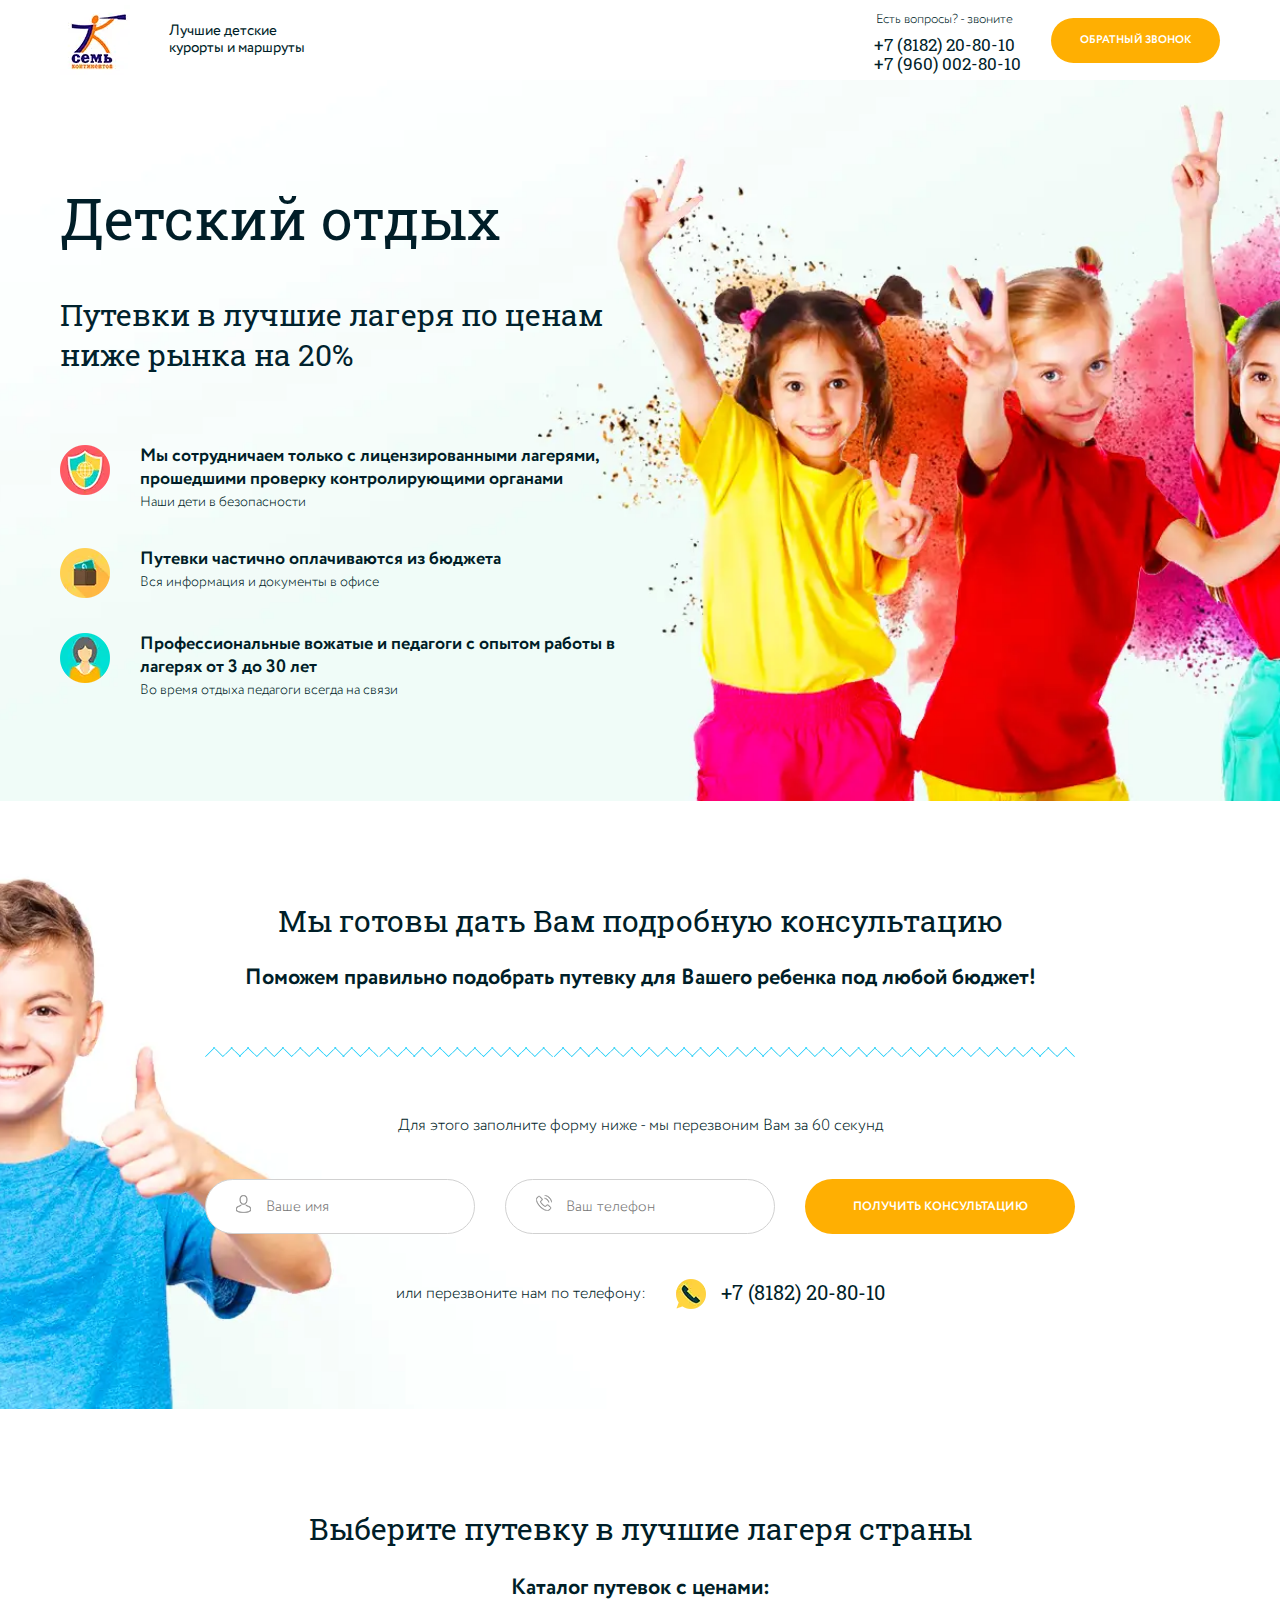
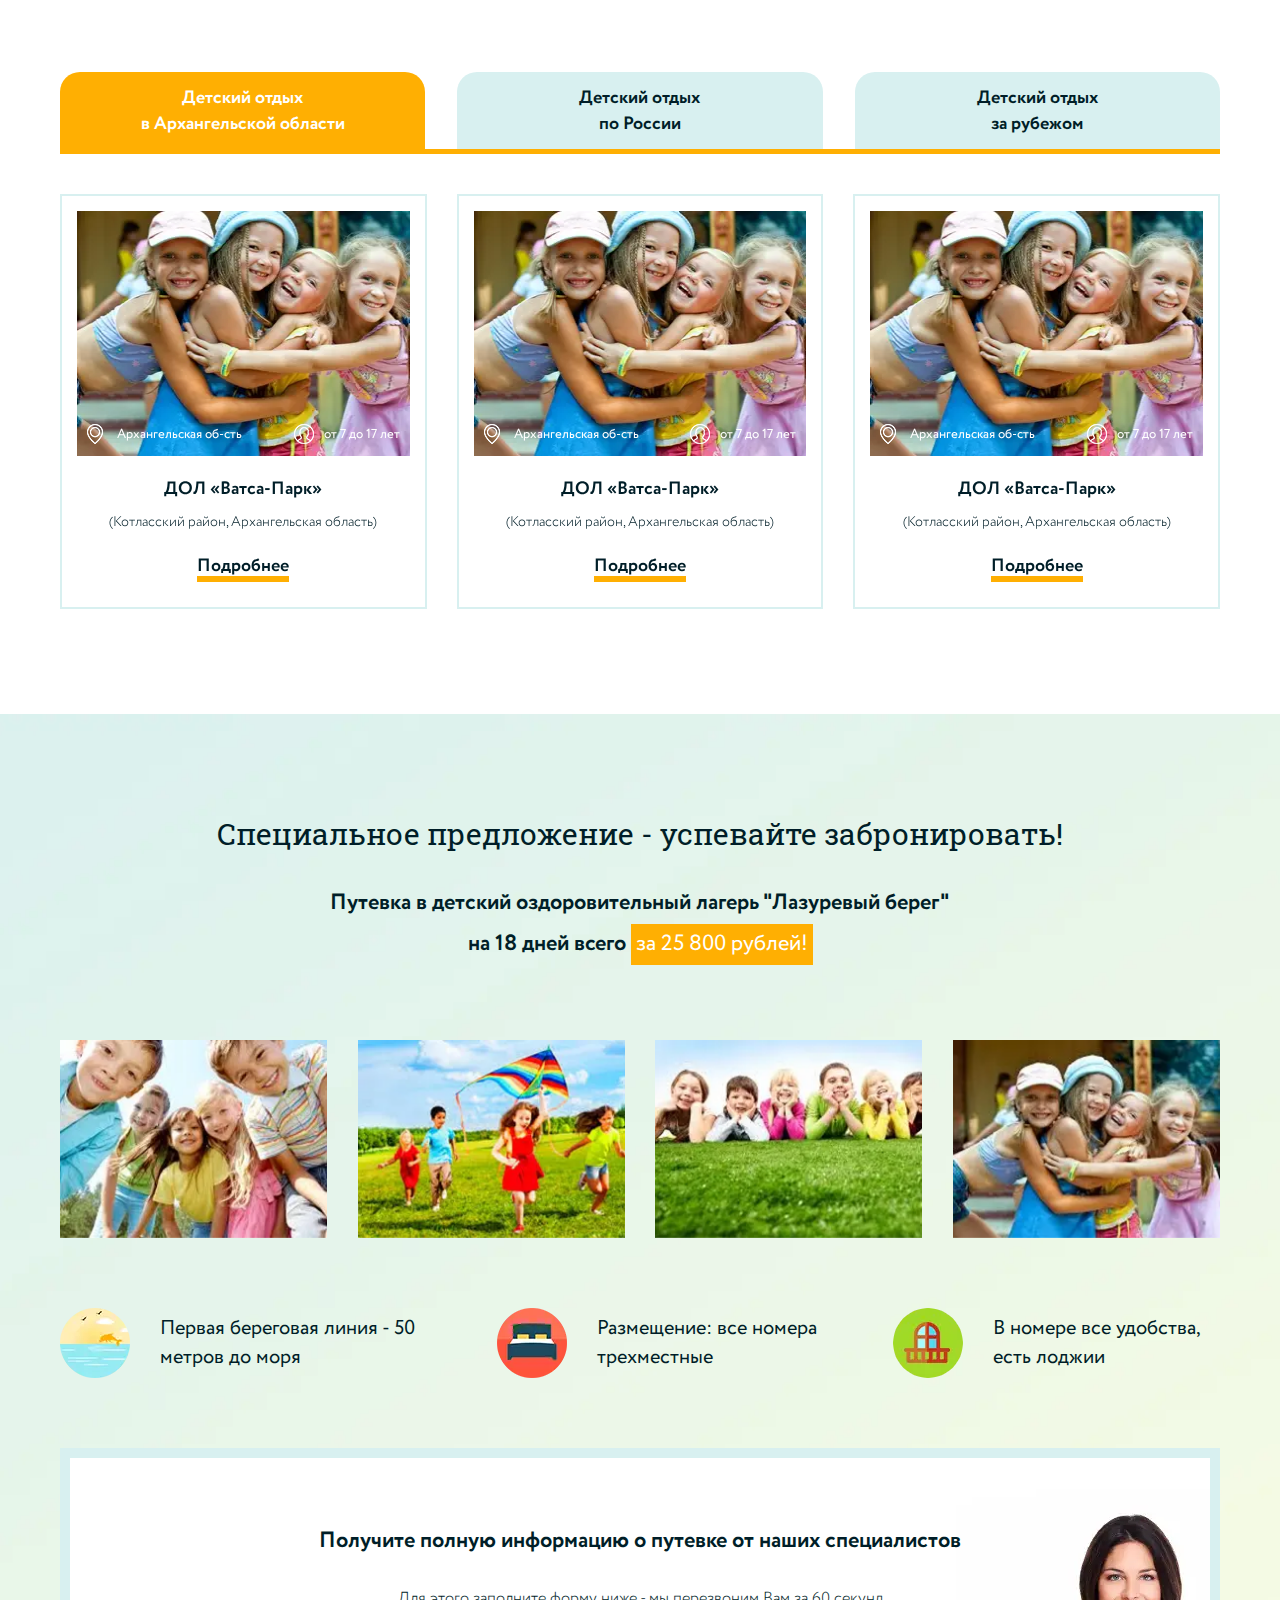
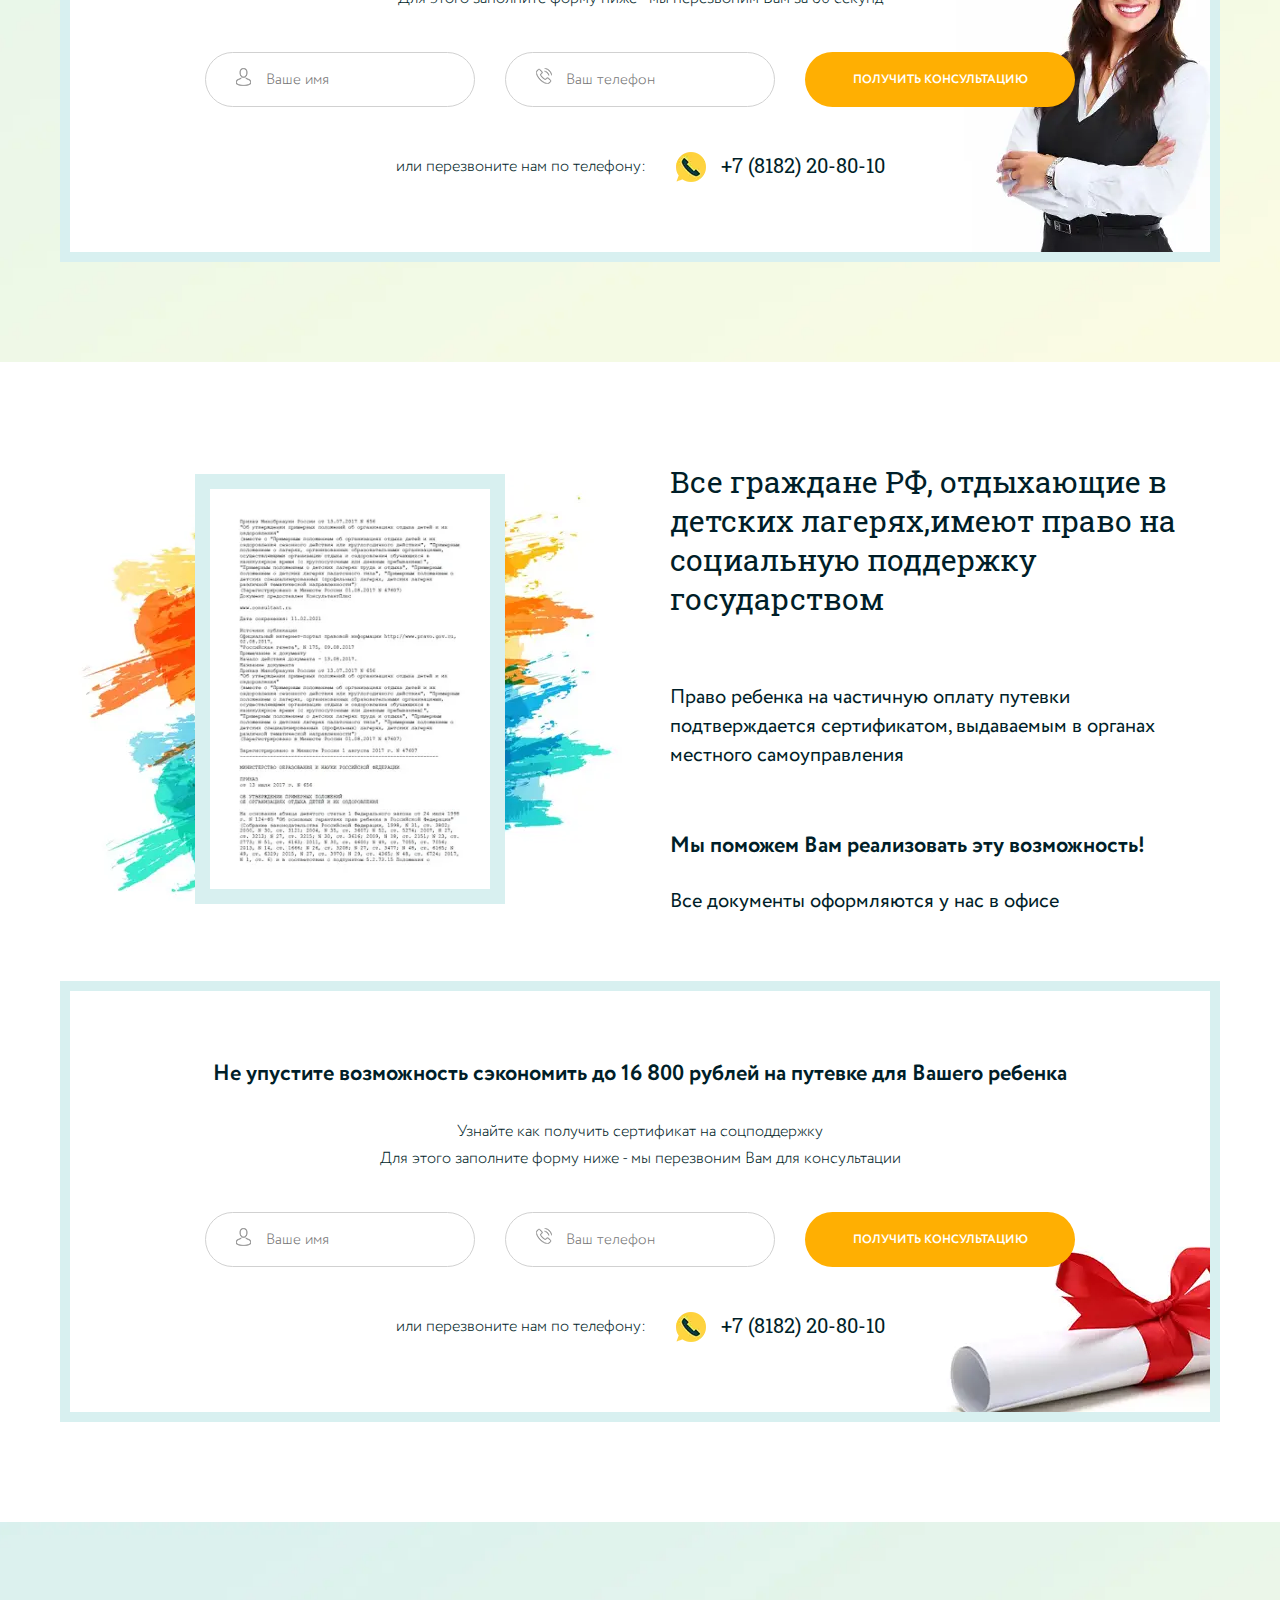
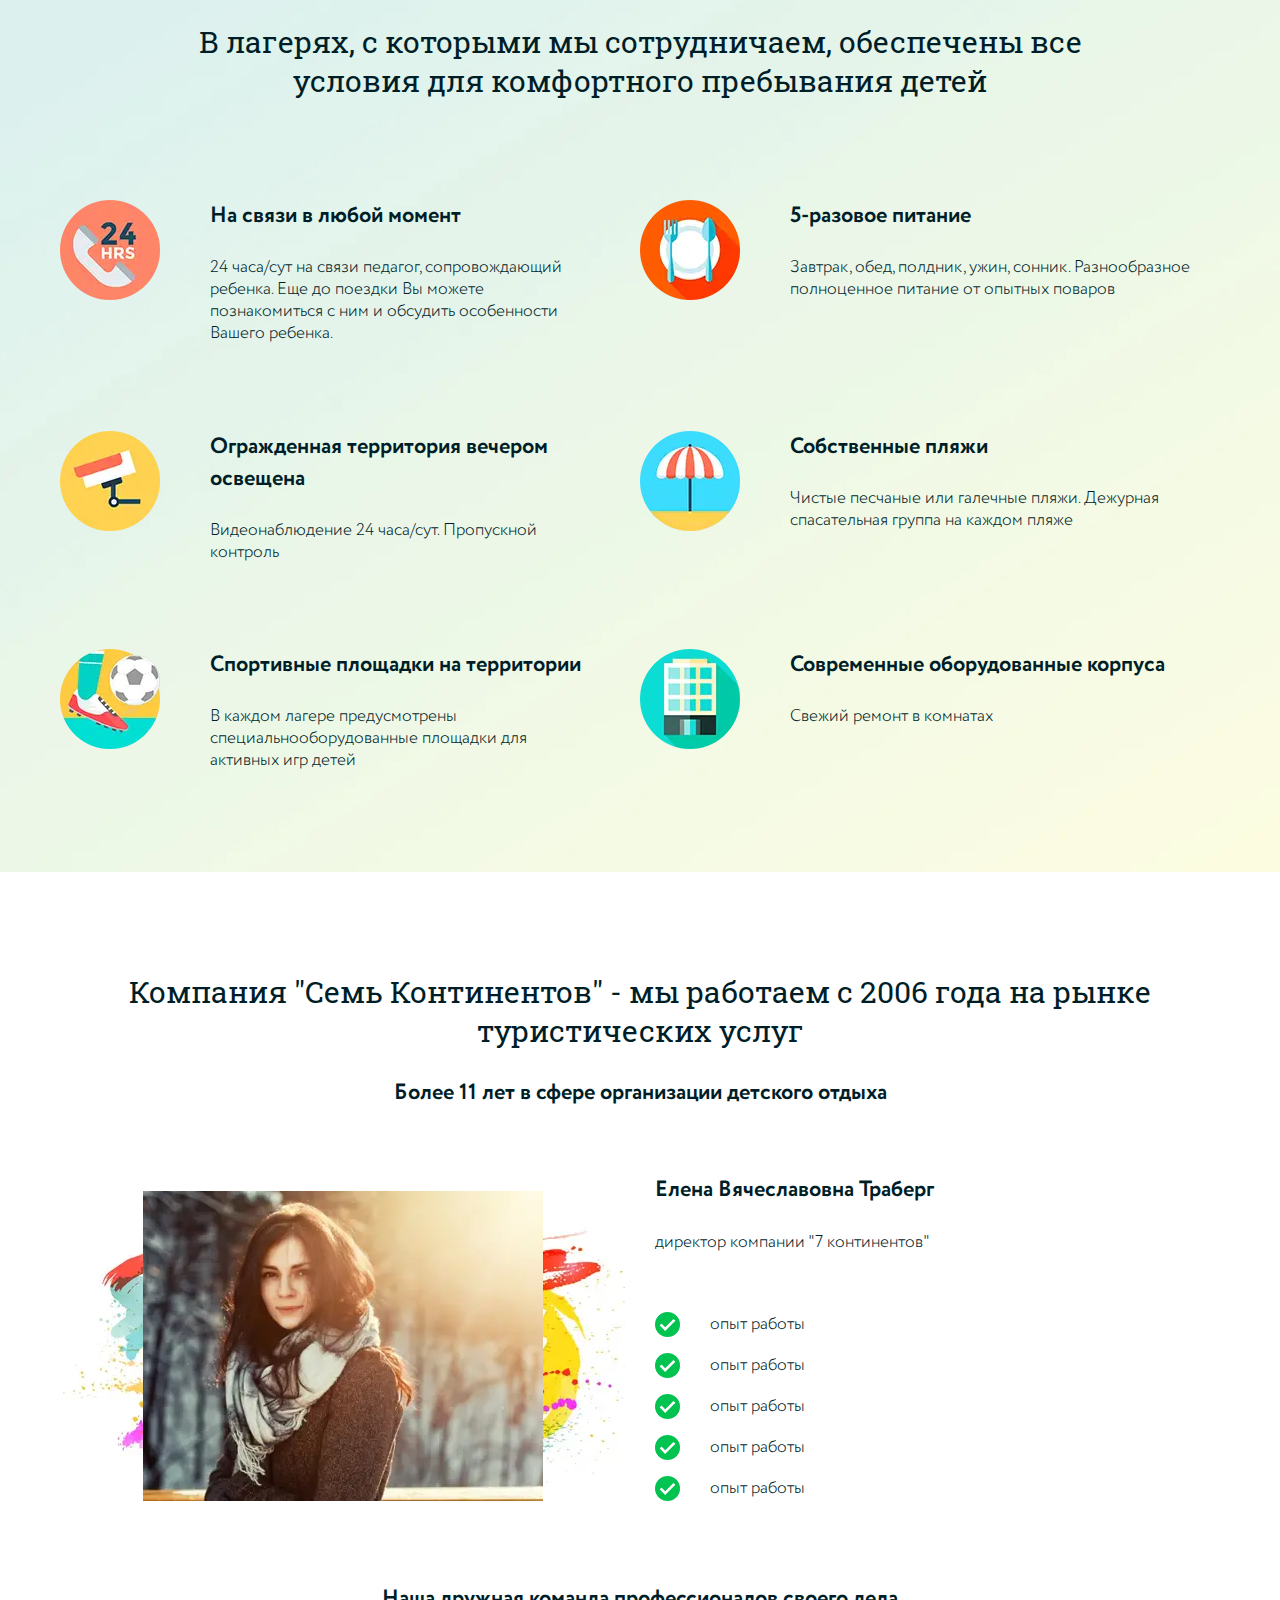
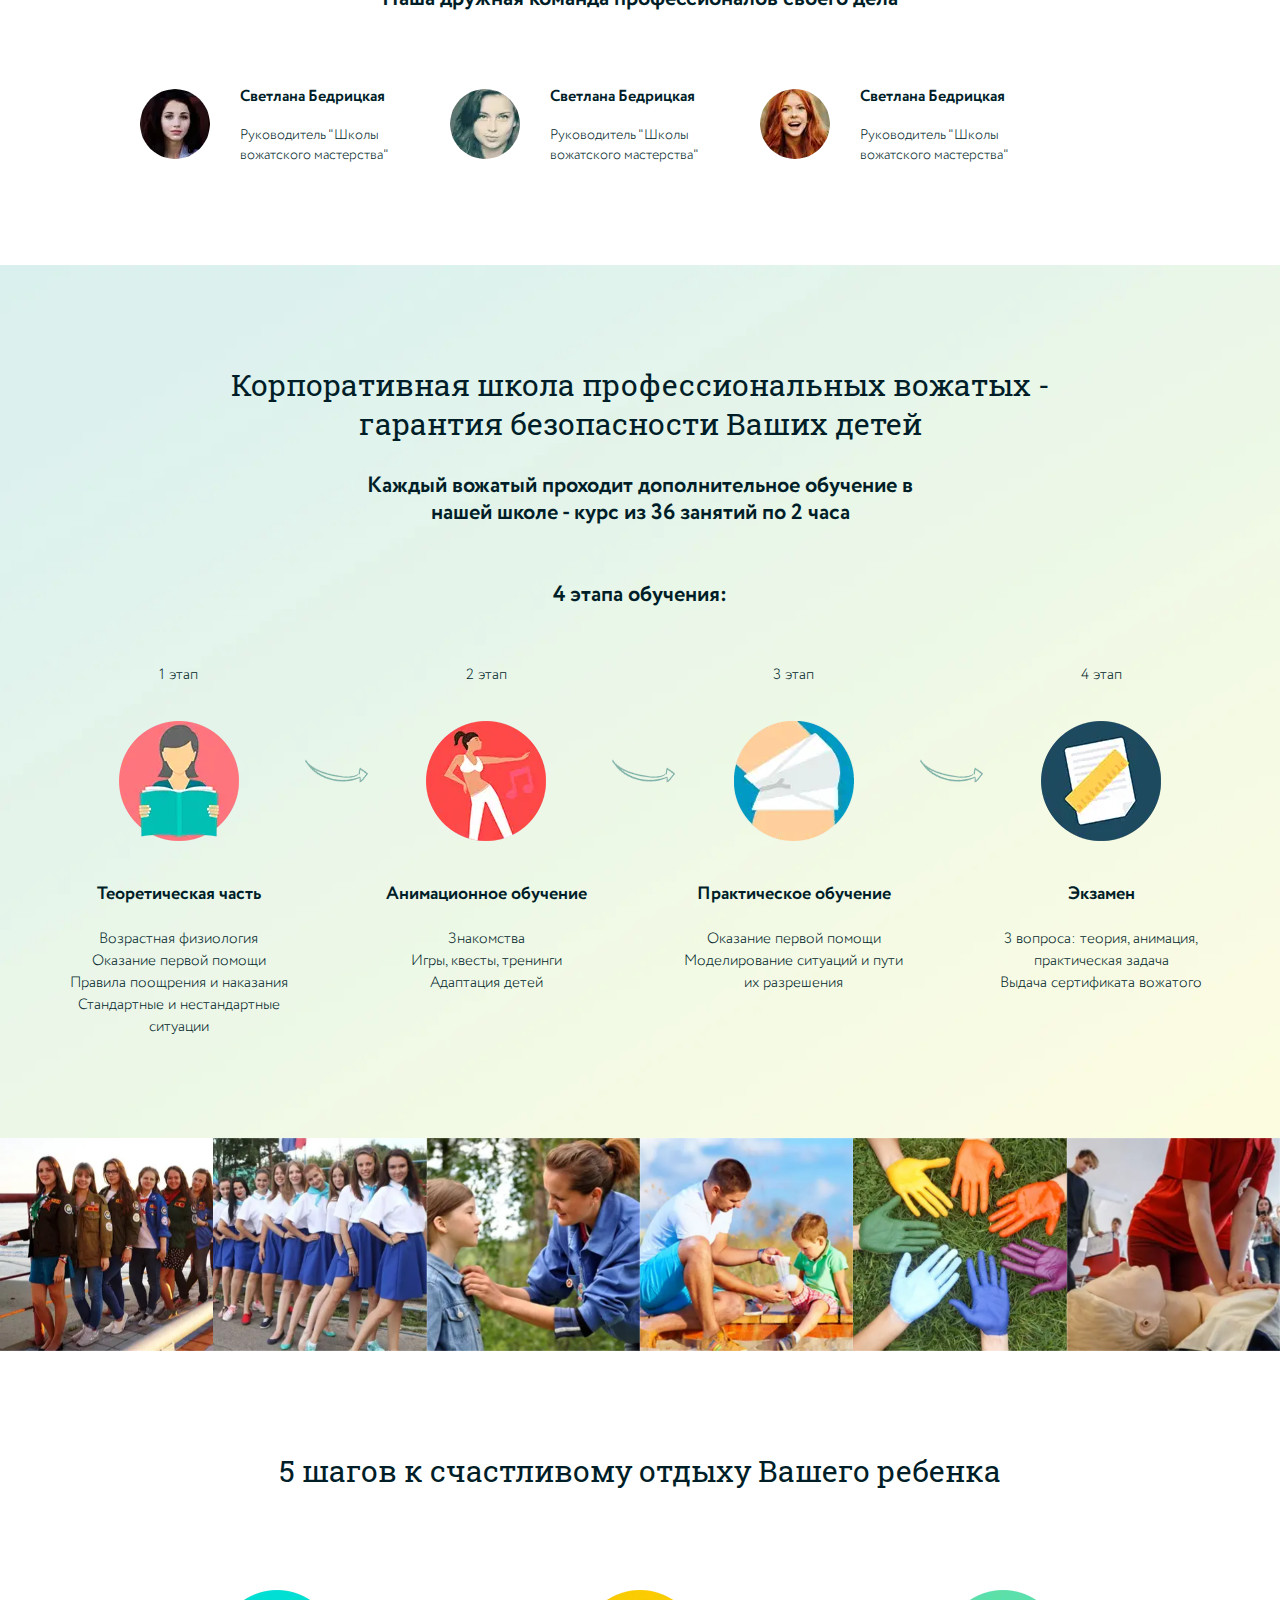
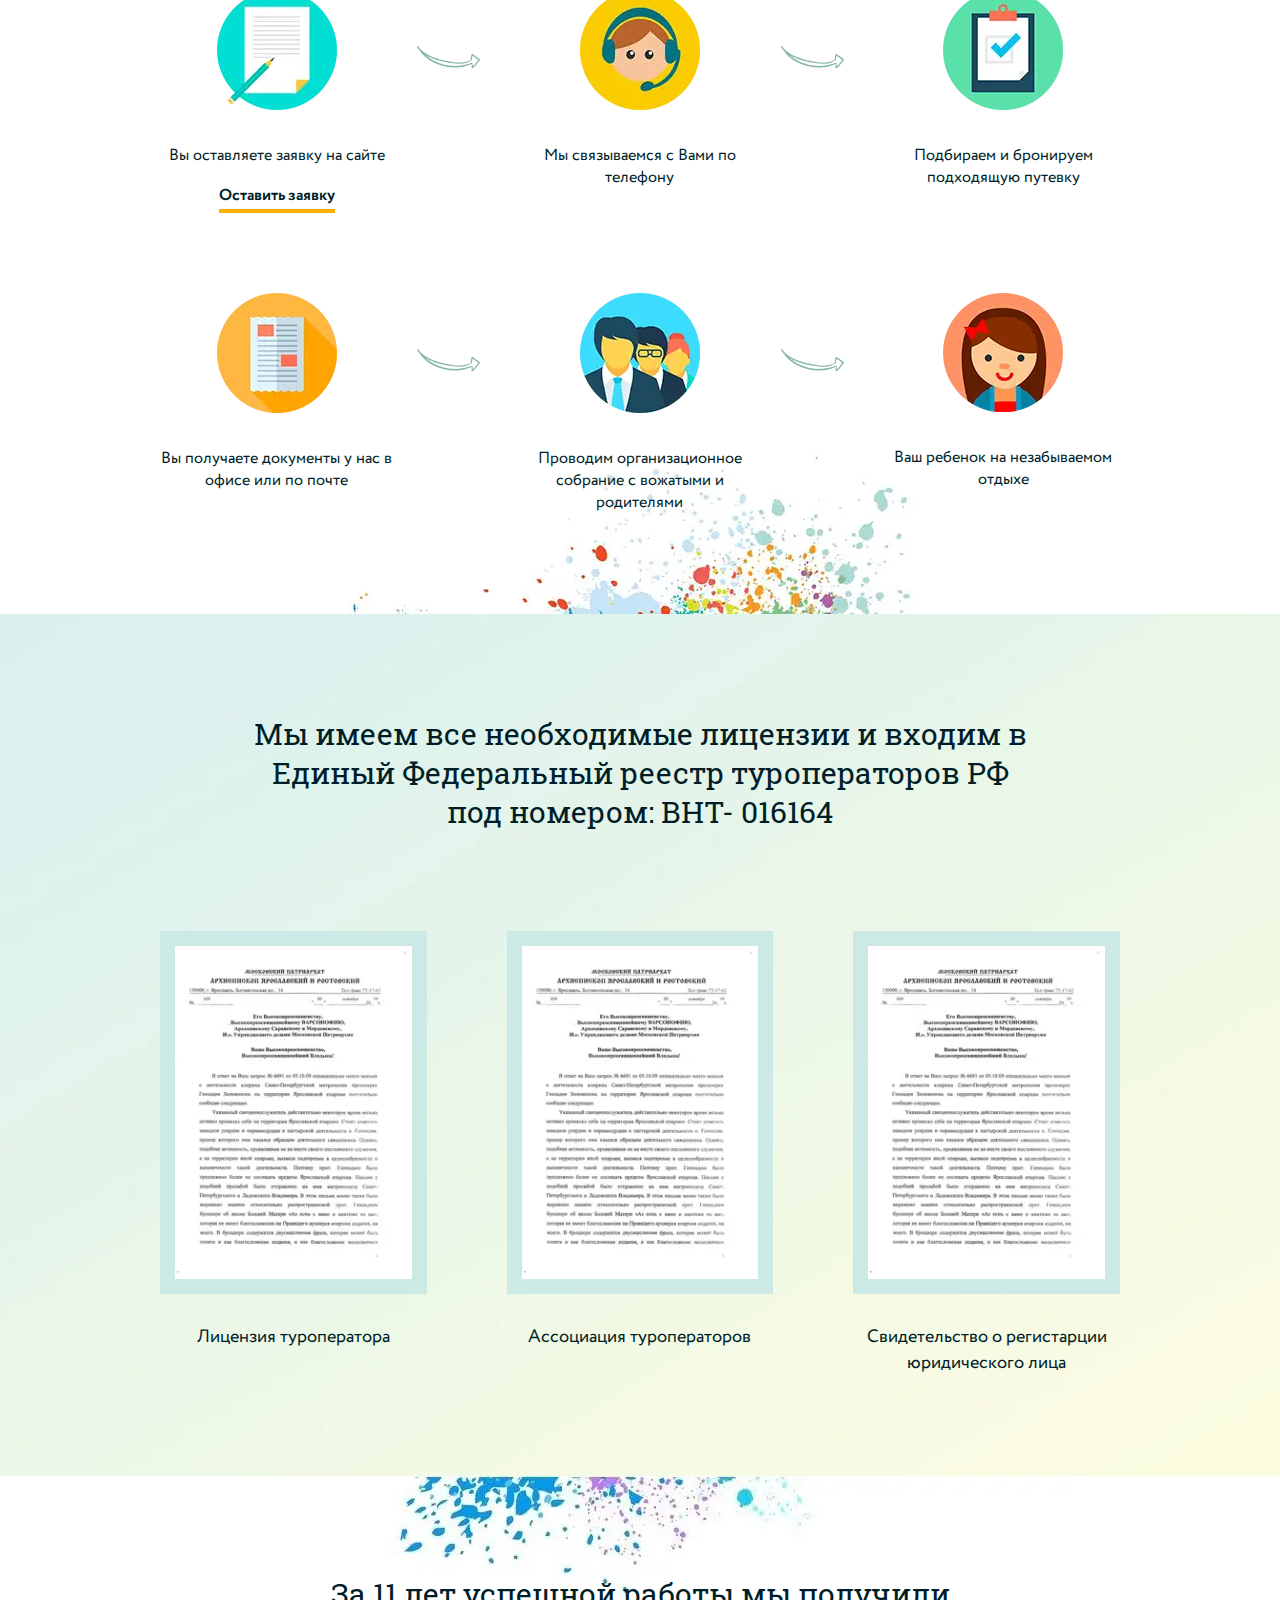
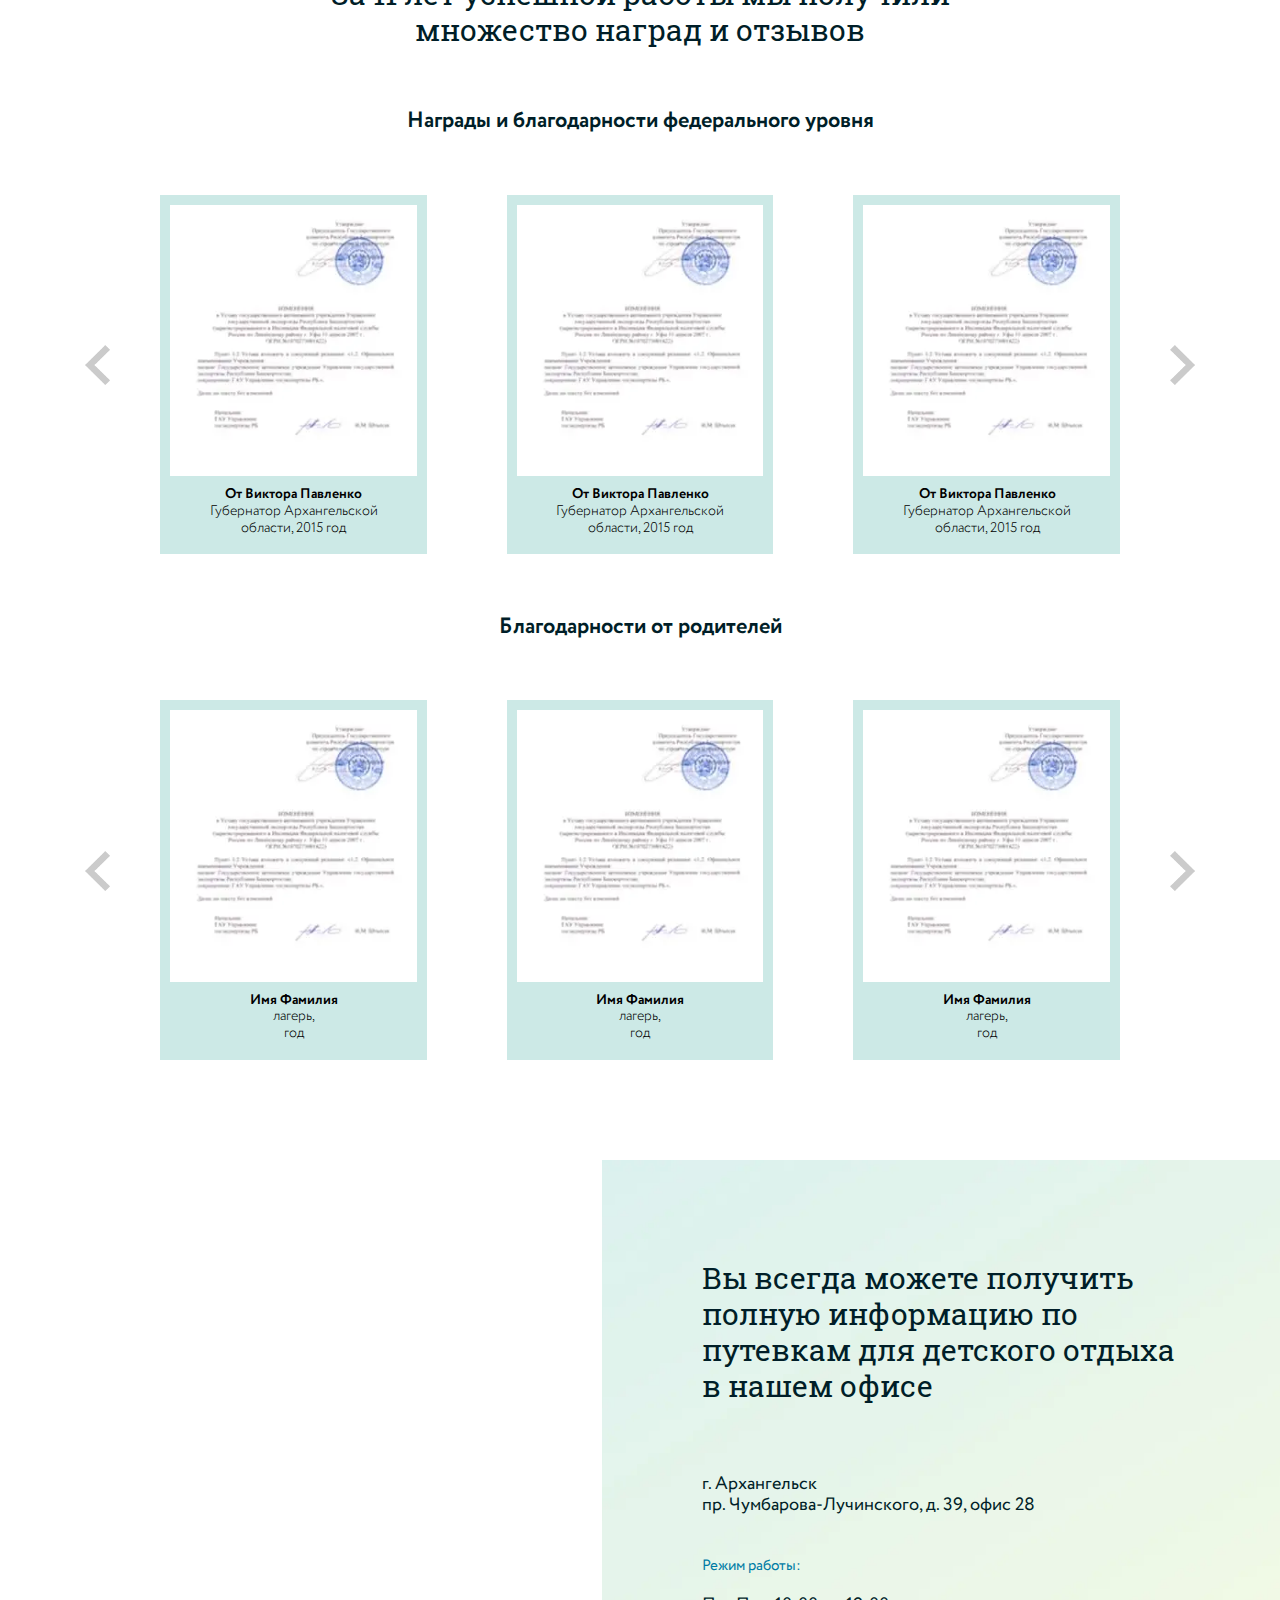
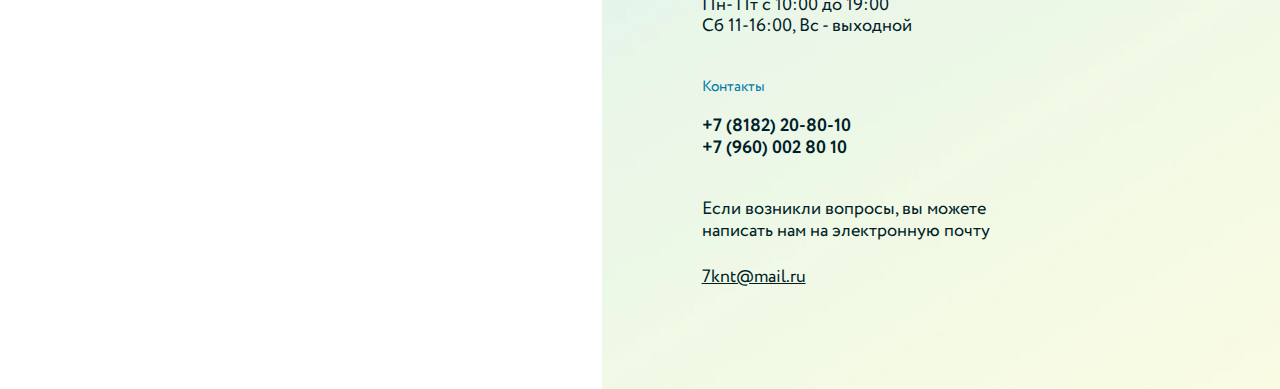
<file: index.html>
<!DOCTYPE html>
<html lang="ru">
  <head>
    <meta charset="UTF-8" />
    <meta name="viewport" content="width=device-width, initial-scale=1.0" />
    <link rel="preconnect" href="https://fonts.gstatic.com">
    <link rel="stylesheet" href="https://unpkg.com/swiper/swiper-bundle.min.css">
    <link href="https://fonts.googleapis.com/css2?family=Roboto+Slab:wght@700&display=swap" rel="stylesheet">
    <link rel="stylesheet" href="css/style.min.css" />
    <title>7 континентов</title>
  </head>
  <body>

    <div class="wrapper">
      <header class="header">
    <div class="header__container">
        <div class="header__block blocks-header">
        <div class="blocks-header__left">
            <div class="blocks-header__logo">
                <a href="" class="blocks-header__image">
                    <picture><source srcset="img/header/logo.webp" type="image/webp"><img src="img/header/logo.png" alt=""></picture>
                </a>
            </div>
            <div class="blocks-header__title">Лучшие детские<br>курорты и маршруты</div>
        </div>
        <div class="blocks-header__right right-block">
            <div class="right-block__items">
                <div class="right-block__phones">
                    <div class="right-block__label">Есть вопросы? - звоните</div>
                    <a href="88182208010" class="right-block__phone">+7 (8182) 20-80-10</a>
                    <a href="89600028010" class="right-block__phone">+7 (960) 002-80-10</a>
                </div>
                <a href="" class="right-block__button"><span>обратный звонок</span></a>
            </div>
        </div>
        </div>
    </div>
</header>
      <main class="page">
        <div class="page__block-1">
          <div class="page__container-1 _container">
            <div class="page__childrest childrest-page">
              <h1 class="childrest-page__title">Детский отдых</h1>
              <h2 class="childrest-page__subtitle">Путевки в лучшие лагеря по ценам ниже рынка на 20%</h2>
              <div class="childrest-page__list list-items">
                <div class="list-items__item list-items__item_item-1"><span>Мы сотрудничаем только с лицензированными лагерями, прошедшими проверку контролирующими органами</span><br>Наши дети в безопасности</div>
                <div class="list-items__item list-items__item_item-2"><span>Путевки частично оплачиваются из бюджета</span><br>Вся информация и документы в офисе</div>
                <div class="list-items__item list-items__item_item-3"><span>Профессиональные вожатые и педагоги с опытом работы в лагерях от 3 до 30 лет</span><br>Во время отдыха педагоги всегда на связи</div>
              </div>
            </div>
          </div>
        </div>
        <div class="page__block-2">
          <div class="page__container-2 _container">
            <div class="page__consultation consultation-page">
              <div class="consultation-page__title _title">Мы готовы дать Вам подробную консультацию</div>
              <div class="consultation-page__subtitle _subtitle">Поможем правильно подобрать путевку для Вашего ребенка под любой бюджет!</div>
              <div class="consultation-page__line"></div>
              <form action="#" class="consultation-page__form form-consultation">
                <div class="form-consultation__text">Для этого заполните форму ниже - мы перезвоним Вам за 60 секунд</div>
                <div class="form-consultation__inputs">
                  <div class="form-consultation__input">
                    <input type="text" placeholder="Ваше имя" class="form-consultation__name _input">
                  </div>
                  <div class="form-consultation__input">
                    <input type="text" placeholder="Ваш телефон" class="form-consultation__phone _input">
                  </div>
                  <button type="submit" class="form-consultation__button _button">Получить консультацию</button>
                </div>
              </form>
              <div class="consultation-page__callback">
                <div class="consultation-page__text">или перезвоните нам по телефону:</div>
                <div class="consultation-page__phone">
                  <a href="88182208010 " class="consultation-page__link _phone">+7 (8182) 20-80-10</a>
                </div>
              </div>
            </div>
          </div>
        </div>
        <div class="page__block-3">
          <div class="page__container-3 _container">
            <div class="page__choosetour choosetour-page">
              <div class="choosetour-page__title _title">Выберите путевку в лучшие лагеря страны</div>
              <div class="choosetour-page__subtitle _subtitle">Каталог путевок с ценами:</div>
              <div class="choosetour-page__choose choose-sliders">
                  <div class="choose-sliders__tabs">
                  <div class="choose-sliders__tab _tabs-item _active">Детский отдых<br>в Архангельской области</div>
                  <div class="choose-sliders__tab _tabs-item">Детский отдых<br> по России</div>
                  <div class="choose-sliders__tab _tabs-item">Детский отдых<br> за рубежом</div>
                  </div>
                <div class="choose-sliders__sliders">
                  <div class="choose-sliders__slider _tabs-block swiper _active">
                    <div class="swiper-wrapper">
                      <div class="choose-sliders__slide swiper-slide">
                        <div class="choose-sliders__item slide-item ">
                        <div class="slide-item__wrapper">
                          <div class="slide-item__image">
                            <picture><source srcset="img/block_3/slider_foto.webp" type="image/webp"><img src="img/block_3/slider_foto.jpg" alt=""></picture>
                            <div class="slide-item__location-and-age">
                                <div class="slide-item__location">Архангельская об-сть</div>
                                <div class="slide-item__age">от 7 до 17 лет</div>
                            </div>
                          </div>
                          <div class="slide-item__name">ДОЛ «Ватса-Парк»</div>
                          <div class="slide-item__address">(Котласский район, Архангельская область)</div>
                        </div>
                        <div class="slide-item__more">
                            <a href="" class="slide-item__link">Подробнее</a> 
                        </div>                  
                        </div>
                      </div>
                      <div class="choose-sliders__slide swiper-slide">
                        <div class="choose-sliders__item slide-item ">
                        <div class="slide-item__wrapper">
                          <div class="slide-item__image">
                            <picture><source srcset="img/block_3/slider_foto.webp" type="image/webp"><img src="img/block_3/slider_foto.jpg" alt=""></picture>
                            <div class="slide-item__location-and-age">
                                <div class="slide-item__location">Архангельская об-сть</div>
                                <div class="slide-item__age">от 7 до 17 лет</div>
                            </div>
                          </div>
                          <div class="slide-item__name">ДОЛ «Ватса-Парк»</div>
                          <div class="slide-item__address">(Котласский район, Архангельская область)</div>
                        </div>
                        <div class="slide-item__more">
                            <a href="" class="slide-item__link">Подробнее</a> 
                        </div>                  
                        </div>
                      </div>
                      <div class="choose-sliders__slide swiper-slide">
                        <div class="choose-sliders__item slide-item ">
                        <div class="slide-item__wrapper">
                          <div class="slide-item__image">
                            <picture><source srcset="img/block_3/slider_foto.webp" type="image/webp"><img src="img/block_3/slider_foto.jpg" alt=""></picture>
                            <div class="slide-item__location-and-age">
                                <div class="slide-item__location">Архангельская об-сть</div>
                                <div class="slide-item__age">от 7 до 17 лет</div>
                            </div>
                          </div>
                          <div class="slide-item__name">ДОЛ «Ватса-Парк»</div>
                          <div class="slide-item__address">(Котласский район, Архангельская область)</div>
                        </div>
                        <div class="slide-item__more">
                            <a href="" class="slide-item__link">Подробнее</a> 
                        </div>                  
                        </div>
                      </div>
                      <div class="choose-sliders__slide swiper-slide">
                        <div class="choose-sliders__item slide-item ">
                        <div class="slide-item__wrapper">
                          <div class="slide-item__image">
                            <picture><source srcset="img/block_3/slider_foto.webp" type="image/webp"><img src="img/block_3/slider_foto.jpg" alt=""></picture>
                            <div class="slide-item__location-and-age">
                                <div class="slide-item__location">Архангельская об-сть</div>
                                <div class="slide-item__age">от 7 до 17 лет</div>
                            </div>
                          </div>
                          <div class="slide-item__name">ДОЛ «Ватса-Парк»</div>
                          <div class="slide-item__address">(Котласский район, Архангельская область)</div>
                        </div>
                        <div class="slide-item__more">
                            <a href="" class="slide-item__link">Подробнее</a> 
                        </div>                  
                        </div>
                      </div>
                    </div>
                  </div>
                  <div class="choose-sliders__slider _tabs-block swiper">
                    <div class="swiper-wrapper">
                      <div class="choose-sliders__slide swiper-slide">
                        <div class="choose-sliders__item slide-item ">
                        <div class="slide-item__wrapper">
                          <div class="slide-item__image">
                            <picture><source srcset="img/block_3/slider_foto2.webp" type="image/webp"><img src="img/block_3/slider_foto2.jpg" alt=""></picture>
                            <div class="slide-item__location-and-age">
                                <div class="slide-item__location">Архангельская об-сть</div>
                                <div class="slide-item__age">от 7 до 17 лет</div>
                            </div>
                          </div>
                          <div class="slide-item__name">ДОЛ «Ватса-Парк»</div>
                          <div class="slide-item__address">(Котласский район, Архангельская область)</div>
                        </div>
                        <div class="slide-item__more">
                            <a href="" class="slide-item__link">Подробнее</a> 
                        </div>                  
                        </div>
                      </div>
                      <div class="choose-sliders__slide swiper-slide">
                        <div class="choose-sliders__item slide-item ">
                        <div class="slide-item__wrapper">
                          <div class="slide-item__image">
                            <picture><source srcset="img/block_3/slider_foto2.webp" type="image/webp"><img src="img/block_3/slider_foto2.jpg" alt=""></picture>
                            <div class="slide-item__location-and-age">
                                <div class="slide-item__location">Архангельская об-сть</div>
                                <div class="slide-item__age">от 7 до 17 лет</div>
                            </div>
                          </div>
                          <div class="slide-item__name">ДОЛ «Ватса-Парк»</div>
                          <div class="slide-item__address">(Котласский район, Архангельская область)</div>
                        </div>
                        <div class="slide-item__more">
                            <a href="" class="slide-item__link">Подробнее</a> 
                        </div>                  
                        </div>
                      </div>
                      <div class="choose-sliders__slide swiper-slide">
                        <div class="choose-sliders__item slide-item ">
                        <div class="slide-item__wrapper">
                          <div class="slide-item__image">
                            <picture><source srcset="img/block_3/slider_foto2.webp" type="image/webp"><img src="img/block_3/slider_foto2.jpg" alt=""></picture>
                            <div class="slide-item__location-and-age">
                                <div class="slide-item__location">Архангельская об-сть</div>
                                <div class="slide-item__age">от 7 до 17 лет</div>
                            </div>
                          </div>
                          <div class="slide-item__name">ДОЛ «Ватса-Парк»</div>
                          <div class="slide-item__address">(Котласский район, Архангельская область)</div>
                        </div>
                        <div class="slide-item__more">
                            <a href="" class="slide-item__link">Подробнее</a> 
                        </div>                  
                        </div>
                      </div>
                      <div class="choose-sliders__slide swiper-slide">
                        <div class="choose-sliders__item slide-item ">
                        <div class="slide-item__wrapper">
                          <div class="slide-item__image">
                            <picture><source srcset="img/block_3/slider_foto2.webp" type="image/webp"><img src="img/block_3/slider_foto2.jpg" alt=""></picture>
                            <div class="slide-item__location-and-age">
                                <div class="slide-item__location">Архангельская об-сть</div>
                                <div class="slide-item__age">от 7 до 17 лет</div>
                            </div>
                          </div>
                          <div class="slide-item__name">ДОЛ «Ватса-Парк»</div>
                          <div class="slide-item__address">(Котласский район, Архангельская область)</div>
                        </div>
                        <div class="slide-item__more">
                            <a href="" class="slide-item__link">Подробнее</a> 
                        </div>                  
                        </div>
                      </div>

                    </div>
                  </div>
                  <div class="choose-sliders__slider _tabs-block swiper">
                    <div class="swiper-wrapper">
                      <div class="choose-sliders__slide swiper-slide">
                        <div class="choose-sliders__item slide-item ">
                        <div class="slide-item__wrapper">
                          <div class="slide-item__image">
                            <picture><source srcset="img/block_3/slider_foto3.webp" type="image/webp"><img src="img/block_3/slider_foto3.jpg" alt=""></picture>
                            <div class="slide-item__location-and-age">
                                <div class="slide-item__location">Архангельская об-сть</div>
                                <div class="slide-item__age">от 7 до 17 лет</div>
                            </div>
                          </div>
                          <div class="slide-item__name">ДОЛ «Ватса-Парк»</div>
                          <div class="slide-item__address">(Котласский район, Архангельская область)</div>
                        </div>
                        <div class="slide-item__more">
                            <a href="" class="slide-item__link">Подробнее</a> 
                        </div>                  
                        </div>
                      </div>
                      <div class="choose-sliders__slide swiper-slide">
                        <div class="choose-sliders__item slide-item ">
                        <div class="slide-item__wrapper">
                          <div class="slide-item__image">
                            <picture><source srcset="img/block_3/slider_foto3.webp" type="image/webp"><img src="img/block_3/slider_foto3.jpg" alt=""></picture>
                            <div class="slide-item__location-and-age">
                                <div class="slide-item__location">Архангельская об-сть</div>
                                <div class="slide-item__age">от 7 до 17 лет</div>
                            </div>
                          </div>
                          <div class="slide-item__name">ДОЛ «Ватса-Парк»</div>
                          <div class="slide-item__address">(Котласский район, Архангельская область)</div>
                        </div>
                        <div class="slide-item__more">
                            <a href="" class="slide-item__link">Подробнее</a> 
                        </div>                  
                        </div>
                      </div>
                      <div class="choose-sliders__slide swiper-slide">
                        <div class="choose-sliders__item slide-item ">
                        <div class="slide-item__wrapper">
                          <div class="slide-item__image">
                            <picture><source srcset="img/block_3/slider_foto3.webp" type="image/webp"><img src="img/block_3/slider_foto3.jpg" alt=""></picture>
                            <div class="slide-item__location-and-age">
                                <div class="slide-item__location">Архангельская об-сть</div>
                                <div class="slide-item__age">от 7 до 17 лет</div>
                            </div>
                          </div>
                          <div class="slide-item__name">ДОЛ «Ватса-Парк»</div>
                          <div class="slide-item__address">(Котласский район, Архангельская область)</div>
                        </div>
                        <div class="slide-item__more">
                            <a href="" class="slide-item__link">Подробнее</a> 
                        </div>                  
                        </div>
                      </div>
                      <div class="choose-sliders__slide swiper-slide">
                        <div class="choose-sliders__item slide-item ">
                        <div class="slide-item__wrapper">
                          <div class="slide-item__image">
                            <picture><source srcset="img/block_3/slider_foto3.webp" type="image/webp"><img src="img/block_3/slider_foto3.jpg" alt=""></picture>
                            <div class="slide-item__location-and-age">
                                <div class="slide-item__location">Архангельская об-сть</div>
                                <div class="slide-item__age">от 7 до 17 лет</div>
                            </div>
                          </div>
                          <div class="slide-item__name">ДОЛ «Ватса-Парк»</div>
                          <div class="slide-item__address">(Котласский район, Архангельская область)</div>
                        </div>
                        <div class="slide-item__more">
                            <a href="" class="slide-item__link">Подробнее</a> 
                        </div>                  
                        </div>
                      </div>
                    </div>
                  </div>
                </div>
              </div>
            </div>
          </div>
        </div>
        <div class="page__block-4">
          <div class="page__container-4 _container">
            <div class="page__specialoffer specialoffer-page">
              <div class="specialoffer-page__title _title">Специальное предложение - успевайте забронировать!</div>
              <div class="specialoffer-page__special-price">
                <div class="specialoffer-page__subtitle _subtitle">Путевка в детский оздоровительный лагерь "Лазуревый берег" на 18 дней всего <span> за 25 800 рублей! </span></div>
              </div>
              <div class="specialoffer-page__slider slider-specialoffer">
                <div class="slider-specialoffer__container swiper">
                  <div class="slider-specialoffer__wrapper swiper-wrapper">
                    <div class="slider-specialoffer__slide swiper-slide">
                      <div class="slider-specialoffer__image">
                        <picture><source srcset="img/block_4/slider_foto1.webp" type="image/webp"><img src="img/block_4/slider_foto1.jpg" alt=""></picture>
                      </div>
                    </div>
                    <div class="slider-specialoffer__slide swiper-slide">
                      <div class="slider-specialoffer__image">
                        <picture><source srcset="img/block_4/slider_foto2.webp" type="image/webp"><img src="img/block_4/slider_foto2.jpg" alt=""></picture>
                      </div>
                    </div>
                    <div class="slider-specialoffer__slide swiper-slide">
                      <div class="slider-specialoffer__image">
                        <picture><source srcset="img/block_4/slider_foto3.webp" type="image/webp"><img src="img/block_4/slider_foto3.jpg" alt=""></picture>
                      </div>
                    </div>
                    <div class="slider-specialoffer__slide swiper-slide">
                      <div class="slider-specialoffer__image">
                        <picture><source srcset="img/block_4/slider_foto4.webp" type="image/webp"><img src="img/block_4/slider_foto4.jpg" alt=""></picture>
                      </div>
                    </div>
                  </div>   
                </div>
                <div class="slider-specialoffer__arrow slider-specialoffer__arrow_left"></div>
                <div class="slider-specialoffer__arrow slider-specialoffer__arrow_right"></div>  
              </div>
              <div class="specialoffer-page__advantages">
                <div class="specialoffer-page__about specialoffer-page__about_1">Первая береговая линия - 50 метров до моря</div>
                <div class="specialoffer-page__about specialoffer-page__about_2">Размещение: все номера трехместные</div>
                <div class="specialoffer-page__about specialoffer-page__about_3">В номере все удобства, есть лоджии</div>
              </div>
              <div class="specialoffer-page__form">
                <div class="specialoffer-page__heading">Получите полную информацию о путевке от наших специалистов</div>
                <form action="#" class="consultation-page__form form-consultation">
                  <div class="form-consultation__text">Для этого заполните форму ниже - мы перезвоним Вам за 60 секунд</div>
                  <div class="form-consultation__inputs">
                    <div class="form-consultation__input">
                      <input type="text" placeholder="Ваше имя" class="form-consultation__name _input">
                    </div>
                    <div class="form-consultation__input">
                      <input type="text" placeholder="Ваш телефон" class="form-consultation__phone _input">
                    </div>
                    <button type="submit" class="form-consultation__button _button">Получить консультацию</button>
                  </div>
                </form>
                <div class="consultation-page__callback">
                  <div class="consultation-page__text">или перезвоните нам по телефону:</div>
                  <div class="consultation-page__phone">
                    <a href="88182208010 " class="consultation-page__link _phone">+7 (8182) 20-80-10</a>
                  </div>
                </div>
              </div>
            </div>
          </div>
        </div>
        <div class="page__block-5">
          <div class="page__container-5 _container">
            <div class="page__socialsupport socialsupport-page">
              <div class="socialsupport-page__document document-socialsupport">
                <div class="document-socialsupport__file">
                  <a href="img/block_5/document.html" class="document-socialsupport__image">
                  <picture><source srcset="img/block_5/Document.webp" type="image/webp"><img src="img/block_5/Document.jpg" alt=""></picture>
                  </a>
                </div>
                <div class="document-socialsupport__textblock">
                  <div class="document-socialsupport__title _title">Все граждане РФ, отдыхающие в детских лагерях,имеют право на социальную поддержку государством</div>
                  <div class="document-socialsupport__text">Право ребенка на частичную оплату путевки подтверждается сертификатом, выдаваемым в органах местного самоуправления  </div>
                  <div class="document-socialsupport__subtitle _subtitle">Мы поможем Вам реализовать эту возможность!</div>
                  <div class="document-socialsupport__text">Все документы оформляются у нас в офисе</div>
                </div>
              </div>
              <div class="socialsupport-page__form specialoffer-page__form">
                  <div class="specialoffer-page__heading">Не упустите возможность сэкономить до 16 800 рублей на путевке для Вашего ребенка</div>
                  <form action="#" class="consultation-page__form form-consultation">
                    <div class="form-consultation__text">Узнайте как получить сертификат на соцподдержку<br>Для этого заполните форму ниже - мы перезвоним Вам для консультации</div>
                    <div class="form-consultation__inputs">
                      <div class="form-consultation__input">
                        <input type="text" placeholder="Ваше имя" class="form-consultation__name _input">
                      </div>
                      <div class="form-consultation__input">
                        <input type="text" placeholder="Ваш телефон" class="form-consultation__phone _input">
                      </div>
                      <button type="submit" class="form-consultation__button _button">Получить консультацию</button>
                    </div>
                  </form>
                  <div class="consultation-page__callback">
                    <div class="consultation-page__text">или перезвоните нам по телефону:</div>
                    <div class="consultation-page__phone">
                      <a href="88182208010 " class="consultation-page__link _phone">+7 (8182) 20-80-10</a>
                    </div>
                  </div>
              </div>
            </div>
          </div>
        </div>
        <div class="page__block-6">
          <div class="page__container-6 _container">
            <div class="page__conditions conditions-page">
              <div class="conditions-page__title _title">В лагерях, с которыми мы сотрудничаем, обеспечены все условия для комфортного пребывания детей</div>
              <div class="conditions-page__rows">
                <div class="conditions-page__items">
                  <div class="conditions-page__item conditions-page__item_1 item-condition">
                    <div class="item-condition__subtitle _subtitle">На связи в любой момент</div>
                    <div class="item-condition__text">24 часа/сут на связи педагог, сопровождающий ребенка. Еще до поездки Вы можете познакомиться с ним и обсудить особенности Вашего ребенка.</div>
                  </div>
                  <div class="conditions-page__item conditions-page__item_4 item-condition">
                    <div class="item-condition__subtitle _subtitle">5-разовое питание</div>
                    <div class="item-condition__text">Завтрак, обед, полдник, ужин, сонник. Разнообразное полноценное питание от опытных поваров</div>
                  </div>
                </div>
                <div class="conditions-page__items">
                  <div class="conditions-page__item conditions-page__item_2 item-condition">
                    <div class="item-condition__subtitle _subtitle">Огражденная территория вечером освещена</div>
                    <div class="item-condition__text">Видеонаблюдение 24 часа/сут. Пропускной контроль</div>
                  </div>
                  <div class="conditions-page__item conditions-page__item_5 item-condition">
                    <div class="item-condition__subtitle _subtitle">Собственные пляжи</div>
                    <div class="item-condition__text">Чистые песчаные или галечные пляжи. Дежурная спасательная группа на каждом пляже</div>
                  </div>
                </div>
                <div class="conditions-page__items">
                  <div class="conditions-page__item conditions-page__item_3 item-condition">
                    <div class="item-condition__subtitle _subtitle">Спортивные площадки на территории</div>
                    <div class="item-condition__text">В каждом лагере предусмотрены специальнооборудованные площадки для активных игр детей</div>
                  </div>
                  <div class="conditions-page__item conditions-page__item_6 item-condition">
                    <div class="item-condition__subtitle _subtitle">Современные оборудованные корпуса</div>
                    <div class="item-condition__text">Свежий ремонт в комнатах</div>
                  </div>
                </div>
              </div>
            </div>
          </div>
        </div>
        <div class="page__block-7">
          <div class="page__container-7 _container">
            <div class="page__worksince worksince-page">
              <div class="worksince-page__title _title">Компания "Семь Континентов" - мы работаем с 2006 года на рынке туристических услуг</div>
              <div class="worksince-page__subtitle _subtitle">Более 11 лет в сфере организации детского отдыха</div>
              <div class="worksince-page__columns">
                <div class="worksince-page__column columns-worksince">
                  <div class="columns-worksince__image-wrapper">
                    <div class="columns-worksince__image">
                      <picture><source srcset="img/block_7/foto.webp" type="image/webp"><img src="img/block_7/foto.jpg" alt=""></picture>
                    </div>
                  </div>
                </div>
                <div class="worksince-page__column columns-worksince">
                  <div class="columns-worksince__text">
                    <div class="columns-worksince__name _subtitle">Елена Вячеславовна Траберг</div>
                    <div class="columns-worksince__position">директор компании "7 континентов"</div>
                    <div class="columns-worksince__quality">
                      <div class="columns-worksince__work-experience">опыт работы</div>
                      <div class="columns-worksince__work-experience">опыт работы</div>
                      <div class="columns-worksince__work-experience">опыт работы</div>
                      <div class="columns-worksince__work-experience">опыт работы</div>
                      <div class="columns-worksince__work-experience">опыт работы</div>
                    </div>
                  </div>
                </div>
              </div>
              <div class="worksince-page__subtitle _subtitle">Наша дружная команда профессионалов своего дела</div>
              <div class="worksince-page__team team-worksince">
                <div class="team-worksince__worker team-worksince__worker_1">
                  <div class="team-worksince__name">Светлана Бедрицкая</div>
                  <div class="team-worksince__position">Руководитель "Школы вожатского мастерства"</div>
                </div>
                <div class="team-worksince__worker team-worksince__worker_2">
                  <div class="team-worksince__name">Светлана Бедрицкая</div>
                  <div class="team-worksince__position">Руководитель "Школы вожатского мастерства"</div>
                </div>
                <div class="team-worksince__worker team-worksince__worker_3">
                  <div class="team-worksince__name">Светлана Бедрицкая</div>
                  <div class="team-worksince__position">Руководитель "Школы вожатского мастерства"</div>
                </div>
              </div>
            </div>
          </div>
        </div>
        <div class="page__block-8">
          <div class="page__container-8 _container">
            <div class="page__corporateschool corporateschool-page">
              <div class="corporateschool-page__title _title">Корпоративная школа профессиональных вожатых - гарантия безопасности Ваших детей</div>
              <div class="corporateschool-page__subtitle _subtitle">Каждый вожатый проходит дополнительное обучение в нашей школе - курс из 36 занятий по 2 часа</div>
              <div class="corporateschool-page__subtitle _subtitle">4 этапа обучения:</div>
              <div class="corporateschool-page__stages stages-corporateschool">
                <div class="stages-corporateschool__stage">
                  <div class="stages-corporateschool__level">1 этап</div>
                  <div class="stages-corporateschool__icon">
                    <picture><source srcset="img/block_8/icon1.webp" type="image/webp"><img src="img/block_8/icon1.png" alt=""></picture>
                  </div>
                  <div class="stages-corporateschool__heading">Теоретическая часть</div>
                  <ul class="stages-corporateschool__text">
                    <li>Возрастная физиология</li>
                    <li>Оказание первой помощи</li>
                    <li>Правила поощрения и наказания</li>
                    <li>Стандартные и нестандартные ситуации</li>  
                  </ul>
                </div>
                <div class="stages-corporateschool__stage">
                  <div class="stages-corporateschool__level">2 этап</div>
                  <div class="stages-corporateschool__icon">
                    <picture><source srcset="img/block_8/icon2.webp" type="image/webp"><img src="img/block_8/icon2.png" alt=""></picture>
                  </div>
                  <div class="stages-corporateschool__heading">Анимационное обучение</div>
                  <ul class="stages-corporateschool__text">
                    <li>Знакомства</li>
                    <li>Игры, квесты, тренинги</li>
                    <li>Адаптация детей</li> 
                  </ul>
                </div>
                <div class="stages-corporateschool__stage">
                  <div class="stages-corporateschool__level">3 этап</div>
                  <div class="stages-corporateschool__icon">
                    <picture><source srcset="img/block_8/icon3.webp" type="image/webp"><img src="img/block_8/icon3.png" alt=""></picture>
                  </div>
                  <div class="stages-corporateschool__heading">Практическое обучение</div>
                  <ul class="stages-corporateschool__text">
                    <li>Оказание первой помощи</li>
                    <li>Моделирование ситуаций и пути их разрешения</li>
                  </ul>
                </div>
                <div class="stages-corporateschool__stage">
                  <div class="stages-corporateschool__level">4 этап</div>
                  <div class="stages-corporateschool__icon">
                    <picture><source srcset="img/block_8/icon4.webp" type="image/webp"><img src="img/block_8/icon4.png" alt=""></picture>
                  </div>
                  <div class="stages-corporateschool__heading">Экзамен</div>
                  <ul class="stages-corporateschool__text">
                    <li>3 вопроса: теория, анимация, практическая задача</li>
                    <li>Выдача сертификата вожатого</li>
                  </ul>
                </div>
              </div>
            </div>
          </div>
        </div>
        <div class="page__block-9">
          <div class="page__slider slider-page">
            <div class="slider-page__slider swiper">
              <div class="slider-page__wrapper swiper-wrapper">
                <div class="slider-page__slide swiper-slide">
                  <div class="slider-page__image">
                    <picture><source srcset="img/block_9/img1.webp" type="image/webp"><img src="img/block_9/img1.jpg" alt=""></picture>
                  </div>
                </div>
                <div class="slider-page__slide swiper-slide">
                  <div class="slider-page__image">
                    <picture><source srcset="img/block_9/img2.webp" type="image/webp"><img src="img/block_9/img2.jpg" alt=""></picture>
                  </div>
                </div>
                <div class="slider-page__slide swiper-slide">
                  <div class="slider-page__image">
                    <picture><source srcset="img/block_9/img3.webp" type="image/webp"><img src="img/block_9/img3.jpg" alt=""></picture>
                  </div>
                </div>
                <div class="slider-page__slide swiper-slide">
                  <div class="slider-page__image">
                    <picture><source srcset="img/block_9/img4.webp" type="image/webp"><img src="img/block_9/img4.jpg" alt=""></picture>
                  </div>
                </div>
                <div class="slider-page__slide swiper-slide">
                  <div class="slider-page__image">
                    <picture><source srcset="img/block_9/img5.webp" type="image/webp"><img src="img/block_9/img5.jpg" alt=""></picture>
                  </div>
                </div>
                <div class="slider-page__slide swiper-slide">
                  <div class="slider-page__image">
                    <picture><source srcset="img/block_9/img6.webp" type="image/webp"><img src="img/block_9/img6.jpg" alt=""></picture>
                  </div>
                </div>
              </div>
            </div>
          </div>
        </div>
        <div class="page__block-10">
          <div class="page__container-10 _container">
            <div class="page__fivesteps fivesteps-page">
              <div class="fivesteps-page__title _title">5 шагов к счастливому отдыху Вашего ребенка</div>
              <div class="fivesteps-page__items">
                <div class="fivesteps-page__item item-fivesteps">
                  <div class="item-fivesteps__icon">
                    <picture><source srcset="img/block_10/icon1.webp" type="image/webp"><img src="img/block_10/icon1.png" alt=""></picture>
                  </div>
                  <div class="item-fivesteps__text">Вы оставляете заявку на сайте</div>
                  <div class="item-fivesteps__link">
                    <a href="#">Оставить заявку</a>
                  </div>
                </div>
                <div class="fivesteps-page__item item-fivesteps">
                  <div class="item-fivesteps__icon">
                    <picture><source srcset="img/block_10/icon2.webp" type="image/webp"><img src="img/block_10/icon2.png" alt=""></picture>
                  </div>
                  <div class="item-fivesteps__text">Мы связываемся с Вами по телефону
                    
                    </div>
                </div>
                <div class="fivesteps-page__item item-fivesteps">
                  <div class="item-fivesteps__icon">
                    <picture><source srcset="img/block_10/icon3.webp" type="image/webp"><img src="img/block_10/icon3.png" alt=""></picture>
                  </div>
                  <div class="item-fivesteps__text">Подбираем и бронируем подходящую путевку</div>
                </div>
              </div>
              <div class="fivesteps-page__items">
                <div class="fivesteps-page__item item-fivesteps">
                  <div class="item-fivesteps__icon">
                    <picture><source srcset="img/block_10/icon4.webp" type="image/webp"><img src="img/block_10/icon4.png" alt=""></picture>
                  </div>
                  <div class="item-fivesteps__text">Вы получаете документы у нас в офисе или по почте</div>
                </div>
                <div class="fivesteps-page__item item-fivesteps">
                  <div class="item-fivesteps__icon">
                    <picture><source srcset="img/block_10/icon5.webp" type="image/webp"><img src="img/block_10/icon5.png" alt=""></picture>
                  </div>
                  <div class="item-fivesteps__text">Проводим организационное собрание с вожатыми и родителями</div>
                </div>
                <div class="fivesteps-page__item item-fivesteps">
                  <div class="item-fivesteps__icon">
                    <picture><source srcset="img/block_10/icon6.webp" type="image/webp"><img src="img/block_10/icon6.png" alt=""></picture>
                  </div>
                  <div class="item-fivesteps__text">Ваш ребенок на незабываемом отдыхе</div>
                </div>
              </div>
            </div>
          </div>
        </div>
        <div class="page__block-11">
          <div class="page__container-11 _container">
            <div class="page__license license-page">
              <div class="license-page__title _title">Мы имеем все необходимые лицензии и входим в Единый Федеральный реестр туроператоров РФ под номером: ВНТ- 016164</div>             
              <div class="license-page__items">
                <div class="license-page__item item-license">
                  <div class="item-license__license item-for-popup">
                    <div class="item-license__image"><picture><source srcset="img/block_11/license.webp" type="image/webp"><img src="img/block_11/license.jpg" alt=""></picture></div>
                    <div class="item-license__text">Лицензия туроператора</div>
                  </div>
                  <div class="item-license__popup popup-license popup">
                    <div class="popup-license__image">
                      <picture><source srcset="img/block_11/license_large.webp" type="image/webp"><img src="img/block_11/license_large.jpg" alt=""></picture>
                    </div>
                  </div>
                </div>
                <div class="license-page__item item-license">
                  <div class="item-license__license item-for-popup">
                    <div class="item-license__image"><picture><source srcset="img/block_11/license.webp" type="image/webp"><img src="img/block_11/license.jpg" alt=""></picture></div>
                    <div class="item-license__text">Ассоциация туроператоров</div>
                  </div>
                  <div class="item-license__popup popup-license popup">
                    <div class="popup-license__image">
                      <picture><source srcset="img/block_11/license_large.webp" type="image/webp"><img src="img/block_11/license_large.jpg" alt=""></picture>
                    </div>
                  </div>
                </div>
                <div class="license-page__item item-license">
                  <div class="item-license__license item-for-popup">
                    <div class="item-license__image"><picture><source srcset="img/block_11/license.webp" type="image/webp"><img src="img/block_11/license.jpg" alt=""></picture></div>
                    <div class="item-license__text">Свидетельство о регистарции юридического лица</div>
                  </div>
                  <div class="item-license__popup popup-license popup">
                    <div class="popup-license__image">
                      <picture><source srcset="img/block_11/license_large.webp" type="image/webp"><img src="img/block_11/license_large.jpg" alt=""></picture>
                    </div>
                  </div>
                </div>
              </div>
            </div>
          </div>
        </div>
        <div class="page__block-12">
          <div class="page__container-12 _container">
            <div class="page__awards awards-page">
              <div class="awards-page__title _title">За 11 лет успешной работы мы получили множество наград и отзывов</div>
              <div class="awards-page__subtitle _subtitle">Награды и благодарности федерального уровня</div>
              <div class="awards-page__row">
                <div class="awards-page__slider awards-page__slider_1 swiper">
                <div class="awards-page__wrapper swiper-wrapper">
                  <div class="awards-page__slide slide-awards swiper-slide item-for-popup">
                    <div class="slide-awards__item">
                      <div class="slide-awards__award">
                        <picture><source srcset="img/block_12/document.webp" type="image/webp"><img src="img/block_12/document.jpg" alt=""></picture>
                      </div>
                      <div class="slide-awards__award-from">
                        <div class="slide-awards__name">От Виктора Павленко</div>
                        <div class="slide-awards__info">Губернатор Архангельской области, 2015 год</div>
                      </div>
                    </div>
                  </div>
                  <div class="awards-page__slide slide-awards swiper-slide item-for-popup">
                    <div class="slide-awards__item">
                      <div class="slide-awards__award">
                        <picture><source srcset="img/block_12/document.webp" type="image/webp"><img src="img/block_12/document.jpg" alt=""></picture>
                      </div>
                      <div class="slide-awards__award-from">
                        <div class="slide-awards__name">От Виктора Павленко</div>
                        <div class="slide-awards__info">Губернатор Архангельской области, 2015 год</div>
                      </div>
                    </div>
                  </div>
                  <div class="awards-page__slide slide-awards swiper-slide item-for-popup">
                    <div class="slide-awards__item">
                      <div class="slide-awards__award">
                        <picture><source srcset="img/block_12/document.webp" type="image/webp"><img src="img/block_12/document.jpg" alt=""></picture>
                      </div>
                      <div class="slide-awards__award-from">
                        <div class="slide-awards__name">От Виктора Павленко</div>
                        <div class="slide-awards__info">Губернатор Архангельской области, 2015 год</div>
                      </div>
                    </div>
                  </div>
                  <div class="awards-page__slide slide-awards swiper-slide item-for-popup">
                    <div class="slide-awards__item">
                      <div class="slide-awards__award">
                        <picture><source srcset="img/block_12/document.webp" type="image/webp"><img src="img/block_12/document.jpg" alt=""></picture>
                      </div>
                      <div class="slide-awards__award-from">
                        <div class="slide-awards__name">От Виктора Павленко</div>
                        <div class="slide-awards__info">Губернатор Архангельской области, 2015 год</div>
                      </div>
                    </div>
                  </div>
                </div>
                </div>
                <div class="awards-page__arrow awards-page__arrow_prev awards-page__arrow_prev-1"></div>
                <div class="awards-page__arrow awards-page__arrow_next awards-page__arrow_next-1"></div>
              </div>
              <div class="awards-page__popups">
                <!--Кол-во попапов д.б. равно кол-ву слайдов в контейнере "awards-page__wrapper"-->
                <div class="awards-page__popup">
                  <div class="item-license__popup popup-license popup">
                    <div class="popup-license__image">
                      <picture><source srcset="img/block_12/document_large.webp" type="image/webp"><img src="img/block_12/document_large.jpg" alt=""></picture>
                    </div>
                  </div>
                </div>
                <div class="awards-page__popup">
                  <div class="item-license__popup popup-license popup">
                    <div class="popup-license__image">
                      <picture><source srcset="img/block_12/document_large.webp" type="image/webp"><img src="img/block_12/document_large.jpg" alt=""></picture>
                    </div>
                  </div>
                </div>
                <div class="awards-page__popup">
                  <div class="item-license__popup popup-license popup">
                    <div class="popup-license__image">
                      <picture><source srcset="img/block_12/document_large.webp" type="image/webp"><img src="img/block_12/document_large.jpg" alt=""></picture>
                    </div>
                  </div>
                </div>
                <div class="awards-page__popup">
                  <div class="item-license__popup popup-license popup">
                    <div class="popup-license__image">
                      <picture><source srcset="img/block_12/document_large.webp" type="image/webp"><img src="img/block_12/document_large.jpg" alt=""></picture>
                    </div>
                  </div>
                </div>
              </div>
              <div class="awards-page__subtitle _subtitle">Благодарности от родителей</div>
              <div class="awards-page__row">
                <div class="awards-page__slider awards-page__slider_2 swiper">
                  <div class="awards-page__wrapper swiper-wrapper">
                  <div class="awards-page__slide slide-awards swiper-slide item-for-popup">
                    <div class="slide-awards__item">
                      <div class="slide-awards__award">
                        <picture><source srcset="img/block_12/document.webp" type="image/webp"><img src="img/block_12/document.jpg" alt=""></picture>
                      </div>
                      <div class="slide-awards__award-from">
                        <div class="slide-awards__name">Имя Фамилия</div>
                        <div class="slide-awards__info">лагерь,<br>год</div>
                      </div>
                    </div>
                  </div>
                  <div class="awards-page__slide slide-awards swiper-slide item-for-popup">
                    <div class="slide-awards__item">
                      <div class="slide-awards__award">
                        <picture><source srcset="img/block_12/document.webp" type="image/webp"><img src="img/block_12/document.jpg" alt=""></picture>
                      </div>
                      <div class="slide-awards__award-from">
                        <div class="slide-awards__name">Имя Фамилия</div>
                        <div class="slide-awards__info">лагерь,<br>год</div>
                      </div>
                    </div>
                  </div>
                  <div class="awards-page__slide slide-awards swiper-slide item-for-popup">
                    <div class="slide-awards__item">
                      <div class="slide-awards__award">
                        <picture><source srcset="img/block_12/document.webp" type="image/webp"><img src="img/block_12/document.jpg" alt=""></picture>
                      </div>
                      <div class="slide-awards__award-from">
                        <div class="slide-awards__name">Имя Фамилия</div>
                        <div class="slide-awards__info">лагерь,<br>год</div>
                      </div>
                    </div>
                  </div>
                  <div class="awards-page__slide slide-awards swiper-slide item-for-popup">
                    <div class="slide-awards__item">
                      <div class="slide-awards__award">
                        <picture><source srcset="img/block_12/document.webp" type="image/webp"><img src="img/block_12/document.jpg" alt=""></picture>
                      </div>
                      <div class="slide-awards__award-from">
                        <div class="slide-awards__name">Имя Фамилия</div>
                        <div class="slide-awards__info">лагерь,<br>год</div>
                      </div>
                    </div>
                  </div>
                  </div>
                </div>
                <div class="awards-page__arrow awards-page__arrow_prev awards-page__arrow_prev-2"></div>
                <div class="awards-page__arrow awards-page__arrow_next awards-page__arrow_next-2"></div>
              </div>
              <div class="awards-page__popups">
                <!--Кол-во попапов д.б. равно кол-ву слайдов в контейнере "awards-page__wrapper"-->
                <div class="awards-page__popup">
                  <div class="item-license__popup popup-license popup">
                    <div class="popup-license__image">
                      <picture><source srcset="img/block_12/document_large.webp" type="image/webp"><img src="img/block_12/document_large.jpg" alt=""></picture>
                    </div>
                  </div>
                </div>
                <div class="awards-page__popup">
                  <div class="item-license__popup popup-license popup">
                    <div class="popup-license__image">
                      <picture><source srcset="img/block_12/document_large.webp" type="image/webp"><img src="img/block_12/document_large.jpg" alt=""></picture>
                    </div>
                  </div>
                </div>
                <div class="awards-page__popup">
                  <div class="item-license__popup popup-license popup">
                    <div class="popup-license__image">
                      <picture><source srcset="img/block_12/document_large.webp" type="image/webp"><img src="img/block_12/document_large.jpg" alt=""></picture>
                    </div>
                  </div>
                </div>
                <div class="awards-page__popup">
                  <div class="item-license__popup popup-license popup">
                    <div class="popup-license__image">
                      <picture><source srcset="img/block_12/document_large.webp" type="image/webp"><img src="img/block_12/document_large.jpg" alt=""></picture>
                    </div>
                  </div>
                </div>
              </div>
            </div>
          </div>
        </div>
      </main>
      <footer class="footer">
    <div class="footer__content">
        <div class="footer__left-block left-footer">
           <div class="left-footer__map">
            <iframe src="https://yandex.ru/map-widget/v1/?um=constructor%3Ac6030349a3b22a6cf54a6c9cc968c59897a17a3c3fbb75f2e7b85536f74725bc&amp;source=constructor"></iframe>
           </div> 
        </div>
        <div class="footer__right-block right-footer">
            <div class="right-footer__title _title">Вы всегда можете получить полную информацию по путевкам для детского отдыха в нашем офисе</div>
            <div class="right-footer__address">г. Архангельск<br>пр. Чумбарова-Лучинского, д. 39, офис 28</div>
            <div class="right-footer__time"><span>Режим работы:</span>Пн- Пт с 10:00 до 19:00<br>Сб 11-16:00, Вс - выходной</div>
            <div class="right-footer__contacts"><span>Контакты</span>+7 (8182) 20-80-10<br>+7 (960) 002 80 10</div>
            <div class="right-footer__mail">
                <p>Если возникли вопросы, вы можете<br>написать нам на электронную почту</p>
                <p> <a href="mailto:7knt@mail.ru">7knt@mail.ru</a></p>
            </div>
        </div>
    </div>
</footer>
    </div>
    <script src="https://unpkg.com/swiper/swiper-bundle.min.js"></script>
    <script src="js/script.min.js"></script>
  </body>
</html>
</file>
<file: css/style.min.css>
@charset "UTF-8";@font-face{font-family:Circe;src:url(../fonts/Circe-Bold.eot);src:local("☺"),url(../fonts/Circe-Bold.woff) format("woff"),url(../fonts/Circe-Bold.ttf) format("truetype"),url(../fonts/Circe-Bold.svg) format("svg");font-weight:700;font-style:normal}@font-face{font-family:Circe;src:url(../fonts/Circe-Light.eot);src:local("☺"),url(../fonts/Circe-Light.woff) format("woff"),url(../fonts/Circe-Light.ttf) format("truetype"),url(../fonts/Circe-Light.svg) format("svg");font-weight:300;font-style:normal}@font-face{font-family:Circe;src:url(../fonts/Circe-Regular.eot);src:local("☺"),url(../fonts/Circe-Regular.woff) format("woff"),url(../fonts/Circe-Regular.ttf) format("truetype"),url(../fonts/Circe-Regular.svg) format("svg");font-weight:400;font-style:normal}*{padding:0;margin:0;border:0}*,:after,:before{-webkit-box-sizing:border-box;box-sizing:border-box}:active,:focus{outline:0}a:active,a:focus{outline:0}aside,footer,header,nav{display:block}body,html{height:100%;width:100%;font-size:100%;font-size:14px;-ms-text-size-adjust:100%;-moz-text-size-adjust:100%;-webkit-text-size-adjust:100%}button,input,textarea{font-family:inherit}input::-ms-clear{display:none}button{cursor:pointer}button::-moz-focus-inner{padding:0;border:0}a,a:visited{text-decoration:none}a:hover{text-decoration:none}ul li{list-style:none}img{vertical-align:top}h1,h2,h3,h4,h5,h6{font-size:inherit;font-weight:400}body{color:#001e28;font-family:Circe}.wrapper{width:100%;min-height:100%;overflow:hidden;display:-webkit-box;display:-ms-flexbox;display:flex;-webkit-box-orient:vertical;-webkit-box-direction:normal;-ms-flex-direction:column;flex-direction:column}._container{max-width:1200px;margin:0 auto;padding:100px 20px}.header__container{max-width:1200px;margin:0 auto;padding:0 20px}.blocks-header{margin:0 -5px}.blocks-header__left{padding:0 5px;display:-webkit-box;display:-ms-flexbox;display:flex;-webkit-box-align:center;-ms-flex-align:center;align-items:center;position:relative}.blocks-header__image{display:block}.blocks-header__image img{max-width:100%}.blocks-header__title{padding:0 0 0 15px;font-size:15px;line-height:17px}.right-block{padding:0 5px}.right-block__items{display:-webkit-box;display:-ms-flexbox;display:flex;-webkit-box-align:center;-ms-flex-align:center;align-items:center;-ms-flex-pack:distribute;justify-content:space-around}.right-block__phones{margin:0 30px 0 0}.right-block__label{padding:2px 2px 6px 2px;font-size:13px;font-weight:300}.right-block__phone{display:block;font-family:'Roboto Slab';font-size:17px;color:#001e28;line-height:19px}.right-block__button{display:-webkit-box;display:-ms-flexbox;display:flex;-webkit-box-align:center;-ms-flex-align:center;align-items:center;-webkit-box-pack:center;-ms-flex-pack:center;justify-content:center;height:45px;padding:0 29px;border-radius:23px;background-color:#ffaf02;color:#fff;font-size:11px;font-weight:700;text-transform:uppercase}.page{-webkit-box-flex:1;-ms-flex:1 1 auto;flex:1 1 auto}.page__block-1{width:100%}.page__container-1{display:-webkit-box;display:-ms-flexbox;display:flex}.page__block-2{width:100%}.no-webp .page__block-4{background:url(../img/block_4/background1.jpg) top/cover no-repeat}.page__block-4{width:100%}.no-webp .page__block-6{background:url(../img/block_4/background1.jpg) top/cover no-repeat}.page__block-6{width:100%}.no-webp .page__block-8{background:url(../img/block_4/background1.jpg) top/cover no-repeat}.page__block-8{width:100%}.page__block-9{width:100%}.no-webp .page__container-10{background:url(../img/block_10/background.jpg) bottom center no-repeat}.no-webp .page__block-11{background:url(../img/block_4/background1.jpg) top/cover no-repeat}.page__block-11{width:100%}.no-webp .page__block-12{background:url(../img/block_12/background.jpg) top center no-repeat}._title{font-family:"Roboto Slab";font-size:30px;text-align:center}._subtitle{font-size:22px;font-weight:700;text-align:center}._input{width:270px;height:55px;border-radius:28px;border:1px solid #d1d1d1;background-color:#fff;padding:0 30px 0 60px;color:#666;font-size:15px;font-weight:300;line-height:27px;display:inline-block}._button{width:270px;height:55px;border-radius:28px;background-color:#ffaf02;color:#fff;font-size:12px;font-weight:700;display:-webkit-inline-box;display:-ms-inline-flexbox;display:inline-flex;-webkit-box-pack:center;-ms-flex-pack:center;justify-content:center;-webkit-box-align:center;-ms-flex-align:center;align-items:center;text-transform:uppercase}._phone{font-family:"Roboto Slab";font-size:20px;line-height:27px;color:#001e28}.childrest-page__title{margin:0 0 40px 0;font-family:"Roboto Slab";font-size:57px}.childrest-page__subtitle{color:#00222d;font-family:"Roboto Slab";font-size:30px;line-height:40px;margin:0 0 70px 0}.list-items__item{min-height:50px;font-size:14px;font-weight:300;line-height:22px;padding:0 0 0 80px;margin:0 0 35px 0}.list-items__item:last-child{margin:0}.list-items__item span{font-size:18px;font-weight:700}.no-webp .list-items__item_item-1{background:url(../img/block_1/icon_1.png) 0 0 no-repeat}.no-webp .list-items__item_item-2{background:url(../img/block_1/icon_2.png) 0 0 no-repeat}.no-webp .list-items__item_item-3{background:url(../img/block_1/icon_3.png) 0 0 no-repeat}.consultation-page{display:-webkit-box;display:-ms-flexbox;display:flex;-webkit-box-orient:vertical;-webkit-box-direction:normal;-ms-flex-direction:column;flex-direction:column;-webkit-box-align:center;-ms-flex-align:center;align-items:center}.consultation-page__title{margin:0 0 25px 0}.consultation-page__subtitle{line-height:27px;margin:0 0 55px 0}.no-webp .consultation-page__line{background:url(../img/block_2/line.png) center no-repeat}.consultation-page__line{height:10px;width:870px;margin:0 0 55px 0}.consultation-page__text{font-size:16px;font-weight:300;line-height:20px}.no-webp .consultation-page__phone{background:url(../img/block_2/icon_phone.png) 0 0 no-repeat}.consultation-page__phone{padding:0 0 0 45px;min-height:30px}.form-consultation__text{font-size:16px;font-weight:300;line-height:27px;margin:0 0 40px 0;text-align:center}.form-consultation__inputs{margin:0 -15px 45px;display:-webkit-box;display:-ms-flexbox;display:flex;-webkit-box-pack:center;-ms-flex-pack:center;justify-content:center;-webkit-box-align:center;-ms-flex-align:center;align-items:center}.form-consultation__inputs button,.form-consultation__inputs input{margin:0 15px}.no-webp .form-consultation__name{background:#fff url(../img/block_2/input_icon_user.png) 30px 15px no-repeat}.no-webp .form-consultation__phone{background:#fff url(../img/block_2/input_icon_phone.png) 30px 15px no-repeat}.choosetour-page__title{margin:0 0 27px 0}.choosetour-page__subtitle{margin:0 0 70px 0;line-height:27px}.choose-sliders__tab{cursor:pointer;height:37px;display:-webkit-box;display:-ms-flexbox;display:flex;-webkit-box-pack:center;-ms-flex-pack:center;justify-content:center;-webkit-box-align:center;-ms-flex-align:center;align-items:center;text-align:center;font-size:12px;font-weight:700;border-radius:20px;background-color:#d8f0f0;margin:0 0 5px 0}.choose-sliders__tab:last-child{margin:0}.choose-sliders__tab._active{background-color:#ffaf02;color:#fff}.choose-sliders__sliders{padding:40px 0 0 0}.choose-sliders__slider{display:none}.choose-sliders__slider._active{display:block}.choose-sliders__slide{display:-webkit-box;display:-ms-flexbox;display:flex;-webkit-box-pack:center;-ms-flex-pack:center;justify-content:center}.choose-sliders__item{margin:0 0 5px 0;border:2px solid #d8f0f0}.choose-sliders__item:hover{border:2px solid #ffaf02}.slide-item{height:415px;width:370px;padding:15px 15px 25px 15px;display:-webkit-box;display:-ms-flexbox;display:flex;-webkit-box-orient:vertical;-webkit-box-direction:normal;-ms-flex-direction:column;flex-direction:column;-webkit-box-align:center;-ms-flex-align:center;align-items:center}.slide-item__wrapper{-webkit-box-flex:1;-ms-flex:1 1 auto;flex:1 1 auto}.slide-item__image{position:relative;margin:0 0 20px 0;height:245px;text-align:center}.slide-item__image img{max-width:100%;height:100%}.slide-item__location-and-age div{display:-webkit-box;display:-ms-flexbox;display:flex;-webkit-box-align:center;-ms-flex-align:center;align-items:center;min-height:20px;padding:0 0 0 30px;position:absolute;color:#fff;font-size:13px;font-weight:400}.no-webp .slide-item__location{background:url(../img/block_3/icon__location.png) 0 0 no-repeat}.slide-item__location{left:10px;bottom:12px}.no-webp .slide-item__age{background:url(../img/block_3/icon__age.png) 0 0 no-repeat}.slide-item__age{right:10px;bottom:12px}.slide-item__name{margin:0 0 10px 0;line-height:normal;font-size:18px;font-weight:700;text-align:center}.slide-item__address{font-size:14px;font-weight:300;line-height:normal;text-align:center}.slide-item__more{-webkit-box-flex:0;-ms-flex:0 0 auto;flex:0 0 auto;border-bottom:6px solid #ffaf02;max-height:25px}.slide-item__more:hover{border-bottom:17px solid #ffaf02}.slide-item__link{font-size:18px;font-weight:700;line-height:17px;color:#001e28}.specialoffer-page__title{margin:0 0 30px 0;line-height:normal}.specialoffer-page__special-price{display:-webkit-box;display:-ms-flexbox;display:flex;-webkit-box-pack:center;-ms-flex-pack:center;justify-content:center}.specialoffer-page__subtitle{line-height:41px;margin:0 0 75px 0;max-width:630px}.specialoffer-page__subtitle span{display:inline-block;padding:0 5px;color:#fff;background-color:#ffaf02;font-weight:400}.specialoffer-page__slider{margin:0 0 70px 0}.specialoffer-page__advantages{margin:0 0 70px 0}.specialoffer-page__about{min-height:70px;padding:0 0 0 100px;display:-webkit-box;display:-ms-flexbox;display:flex;-webkit-box-align:center;-ms-flex-align:center;align-items:center;margin:0 55px 0 0;font-size:20px;font-weight:400;line-height:normal}.specialoffer-page__about:last-child{margin:0}.no-webp .specialoffer-page__about_1{background:url(../img/block_4/icon1.png) 0 center no-repeat}.no-webp .specialoffer-page__about_2{background:url(../img/block_4/icon2.png) 0 center no-repeat}.no-webp .specialoffer-page__about_3{background:url(../img/block_4/icon3.png) 0 center no-repeat}.specialoffer-page__form{display:-webkit-box;display:-ms-flexbox;display:flex;-webkit-box-orient:vertical;-webkit-box-direction:normal;-ms-flex-direction:column;flex-direction:column;-webkit-box-align:center;-ms-flex-align:center;align-items:center;padding:70px 10px;border:10px solid #d8f0f0;background:#fff}.specialoffer-page__heading{margin:0 0 30px 0;font-size:22px;font-weight:700;line-height:27px;text-align:center;padding:0 115px}.slider-specialoffer{position:relative}.slider-specialoffer__image{text-align:center}.slider-specialoffer__image img{max-width:100%}.slider-specialoffer__arrow{width:40px;height:40px;position:absolute;cursor:pointer;top:40%;z-index:2}.no-webp .slider-specialoffer__arrow_left{background:url(../img/block_4/arrow_left.png) 0 0 no-repeat}.slider-specialoffer__arrow_left{left:20px}.no-webp .slider-specialoffer__arrow_right{background:url(../img/block_4/arrow_right.png) 0 0 no-repeat}.slider-specialoffer__arrow_right{right:20px}.socialsupport-page__document{margin:0 0 65px 0}.document-socialsupport{display:-webkit-box;display:-ms-flexbox;display:flex}.no-webp .document-socialsupport__file{background:url(../img/block_5/background1.jpg) center center no-repeat}.document-socialsupport__file{display:-webkit-box;display:-ms-flexbox;display:flex;-webkit-box-pack:center;-ms-flex-pack:center;justify-content:center;-webkit-box-align:center;-ms-flex-align:center;align-items:center}.document-socialsupport__image{background:#fff;border:15px solid #d8f0f0;width:310px;height:430px}.document-socialsupport__image img{width:100%;height:100%}.document-socialsupport__textblock{margin:0 0 40px 0}.document-socialsupport__title{margin:0 0 30px 0;line-height:normal;text-align:left}.document-socialsupport__text{font-size:20px;font-weight:400;margin:0 0 30px 0}.document-socialsupport__text:last-child{margin:0}.document-socialsupport__subtitle{margin:0 0 25px 0;text-align:left}.conditions-page__title{padding:0 110px;margin:0 0 100px 0;line-height:normal}.conditions-page__item{padding:0 0 0 150px;min-height:100px;background-position:0 0;background-repeat:no-repeat}.no-webp .conditions-page__item_1{background-image:url(../img/block_6/icon1.png)}.no-webp .conditions-page__item_2{background-image:url(../img/block_6/icon2.png)}.no-webp .conditions-page__item_3{background-image:url(../img/block_6/icon3.png)}.no-webp .conditions-page__item_4{background-image:url(../img/block_6/icon4.png)}.no-webp .conditions-page__item_5{background-image:url(../img/block_6/icon5.png)}.no-webp .conditions-page__item_6{background-image:url(../img/block_6/icon6.png)}.item-condition__subtitle{text-align:left;margin:0 0 25px 0}.item-condition__text{font-size:17px;font-weight:300;line-height:1.3}.worksince-page__title{margin:0 0 30px 0;line-height:normal}.worksince-page__subtitle{margin:0 0 70px 0;line-height:27px}.worksince-page__columns{display:-webkit-box;display:-ms-flexbox;display:flex;-webkit-box-align:center;-ms-flex-align:center;align-items:center;margin:0 -15px 70px}.worksince-page__column{width:100%;padding:0 15px}.no-webp .columns-worksince__image-wrapper{background:url(../img/block_7/background.jpg) center center no-repeat}.columns-worksince__image-wrapper{display:-webkit-box;display:-ms-flexbox;display:flex;-webkit-box-pack:center;-ms-flex-pack:center;justify-content:center;-webkit-box-align:center;-ms-flex-align:center;align-items:center}.columns-worksince__image img{max-width:100%;text-align:center}.columns-worksince__text{line-height:27px}.columns-worksince__name{margin:0 0 25px 0;text-align:left}.columns-worksince__position{margin:0 0 55px 0;font-size:17px;font-weight:300}.no-webp .columns-worksince__work-experience{background:url(../img/block_7/icon.png) 0 center no-repeat}.columns-worksince__work-experience{display:-webkit-box;display:-ms-flexbox;display:flex;-webkit-box-align:center;-ms-flex-align:center;align-items:center;padding:0 0 0 55px;min-height:25px;margin:0 0 14px 0;font-size:17px;font-weight:300}.team-worksince{padding:0 150px 0 80px;display:-webkit-box;display:-ms-flexbox;display:flex}.team-worksince__worker{padding:0 50px 0 100px;background-position:0 center;background-repeat:no-repeat;min-height:70px}.no-webp .team-worksince__worker_1{background-image:url(../img/block_7/worker1.png)}.no-webp .team-worksince__worker_2{background-image:url(../img/block_7/worker2.png)}.no-webp .team-worksince__worker_3{background-image:url(../img/block_7/worker3.png)}.team-worksince__name{margin:0 0 15px 0;font-size:16px;font-weight:700;line-height:27px}.team-worksince__position{font-size:14px;font-weight:300;line-height:20px}.corporateschool-page__title{margin:0 auto 30px auto;line-height:normal;max-width:820px}.corporateschool-page__subtitle{margin:0 auto 55px auto;line-height:27px;max-width:550px}.stages-corporateschool__stage{text-align:center;position:relative}.stages-corporateschool__level{font-size:15px;font-weight:300;line-height:normal;margin:0 0 35px 0}.stages-corporateschool__icon{margin:0 0 40px 0}.stages-corporateschool__icon img{max-width:100%}.stages-corporateschool__heading{margin:0 0 20px 0;font-size:18px;font-weight:700;line-height:27px}.stages-corporateschool__text{font-size:15px;font-weight:300;line-height:normal}.slider-page__image img{width:100%}.fivesteps-page__title{margin:0 0 100px 0;line-height:normal}.fivesteps-page__item{text-align:center;position:relative}.item-fivesteps__icon{margin:0 0 35px 0}.item-fivesteps__icon img{max-width:100%}.item-fivesteps__text{font-size:16px;font-weight:400;line-height:22px}.item-fivesteps__link{margin:15px 0 0 0;font-size:16px;font-weight:700;line-height:27px}.item-fivesteps__link a{display:inline-block;color:#001e28;border-bottom:4px solid #ffaf02}.license-page__title{line-height:normal;margin:0 0 50px 0}.license-page__item{margin:0 0 30px 0}.license-page__item:last-child{margin:0}.item-license__license{cursor:pointer;display:-webkit-box;display:-ms-flexbox;display:flex;-webkit-box-orient:vertical;-webkit-box-direction:normal;-ms-flex-direction:column;flex-direction:column;-webkit-box-align:center;-ms-flex-align:center;align-items:center;text-align:center}.item-license__image{margin:0 0 10px 0}.item-license__image img{max-width:100%;display:inline-block;border:15px solid #cce9e6}.item-license__text{font-size:18px;font-weight:400}.popup-license{padding:60px 0;height:100%;width:101.5%;position:fixed;top:0;left:0;background:rgba(89,88,88,.55);overflow:auto;z-index:2;display:none}.popup-license::after{content:"X";font-size:25px;position:fixed;top:30px;right:3%;cursor:pointer}.popup-license._active{display:block}.popup-license__image{text-align:center;margin:0 0 40px 0}.popup-license__image:last-child{margin:0}.popup-license__image img{max-width:100%}.awards-page__title{margin:0 0 60px 0;line-height:1.2}.awards-page__subtitle{margin:0 0 60px 0;line-height:1.2}.awards-page__row{position:relative}.awards-page__slider_1{margin:0 0 60px 0}.awards-page__slider_2{margin:0}.awards-page__arrow{height:40px;width:25px;opacity:.2;position:absolute;bottom:47%;cursor:pointer}.no-webp .awards-page__arrow_prev{background:url(../img/block_12/arrow_left.png) 0 0/100% no-repeat}.awards-page__arrow_prev{left:-75px}.no-webp .awards-page__arrow_next{background:url(../img/block_12/arrow_right.png) 0 0/100% no-repeat}.awards-page__arrow_next{right:-75px}.slide-awards{display:-webkit-box;display:-ms-flexbox;display:flex;-webkit-box-pack:center;-ms-flex-pack:center;justify-content:center}.slide-awards__item{border:10px solid #cce9e6;position:relative;cursor:pointer}.slide-awards__award{text-align:center}.slide-awards__award img{max-width:100%}.slide-awards__award-from{min-width:102%;padding:10px 20px 0;position:absolute;bottom:0;background-color:#cce9e6;font-size:14px;line-height:1.2;font-weight:700;color:#000;text-align:center;height:70px;margin:-2px}.slide-awards__info{font-weight:300}.footer{width:100%}.footer__content{display:-webkit-box;display:-ms-flexbox;display:flex}.no-webp .footer__right-block{background:url(../img/block_4/background1.jpg) top/cover no-repeat}.left-footer__map{width:100%;height:100%}.left-footer__map iframe{width:100%;height:100%}.right-footer{padding:100px}.right-footer__title{margin:0 0 70px 0;line-height:1.2;text-align:left;max-width:570px}.right-footer__address{font-size:18px;line-height:1.2;font-weight:400;margin:0 0 40px 0}.right-footer__time{font-size:18px;line-height:1.2;font-weight:400;margin:0 0 40px 0}.right-footer__time span{font-size:15px;color:#007ca5;display:block;margin:0 0 20px 0}.right-footer__contacts{font-size:18px;line-height:1.2;font-weight:700;margin:0 0 40px 0}.right-footer__contacts span{font-size:15px;font-weight:400;color:#007ca5;display:block;margin:0 0 20px 0}.right-footer__mail{font-size:18px;line-height:1.2;font-weight:400}.right-footer__mail a{text-decoration:underline;color:#001e28}.right-footer__mail p{margin:0 0 25px 0}.right-footer__mail p:last-child{margin:0}@media (min-width:479.98px){.no-webp .specialoffer-page__form{background:#fff url(../img/block_4/background2.jpg) right bottom no-repeat}.no-webp .socialsupport-page__form{background:#fff url(../img/block_5/background2.jpg) right bottom no-repeat}}@media (min-width:520px){.consultation-page__text{margin:0 30px 0 0}}@media (min-width:540px){.consultation-page__callback{display:-webkit-box;display:-ms-flexbox;display:flex;-webkit-box-align:center;-ms-flex-align:center;align-items:center;-webkit-box-pack:center;-ms-flex-pack:center;justify-content:center}}@media (min-width:600px){.fivesteps-page__items{display:-webkit-box;display:-ms-flexbox;display:flex;margin:0 -60px 40px 0}.fivesteps-page__items:last-child{margin:0 -60px 0 0}.fivesteps-page__item{-webkit-box-flex:0;-ms-flex:0 0 33.33%;flex:0 0 33.33%;padding:0 60px 0 0}.no-webp .fivesteps-page__item::after{background:url(../img/block_10/arrow.png) 0 0 no-repeat}.fivesteps-page__item::after{content:"";position:absolute;width:64px;height:24px;top:55px;right:0}.fivesteps-page__item:last-child::after{content:none}}@media (min-width:615px){.no-webp .page__block-1{background:url(../img/block_1/background_1.jpg) top/cover no-repeat}.childrest-page{-webkit-box-flex:0;-ms-flex:0 0 50%;flex:0 0 50%}}@media (min-width:767.98px){.blocks-header{display:-webkit-box;display:-ms-flexbox;display:flex;-webkit-box-align:center;-ms-flex-align:center;align-items:center;padding:5px 0}.blocks-header__left{-webkit-box-flex:0;-ms-flex:0 0 50%;flex:0 0 50%}.blocks-header__logo{-webkit-box-flex:0;-ms-flex:0 0 80px;flex:0 0 80px}.blocks-header__title{-webkit-box-flex:1;-ms-flex:1 1 auto;flex:1 1 auto;padding:0 0 0 29px}.right-block{-webkit-box-flex:0;-ms-flex:0 0 50%;flex:0 0 50%}.right-block__items{-webkit-box-pack:end;-ms-flex-pack:end;justify-content:flex-end}.choose-sliders__tabs{display:-webkit-box;display:-ms-flexbox;display:flex;-webkit-box-align:center;-ms-flex-align:center;align-items:center;-webkit-box-pack:justify;-ms-flex-pack:justify;justify-content:space-between;border-bottom:5px solid #ffaf02}.choose-sliders__tab{-webkit-box-flex:0;-ms-flex:0 0 31.5%;flex:0 0 31.5%;height:77px;border-radius:20px 20px 0 0;font-size:18px;line-height:normal;margin:0}.license-page__items{display:-webkit-box;display:-ms-flexbox;display:flex;margin:0 -40px}.license-page__item{-webkit-box-flex:0;-ms-flex:0 0 33.33%;flex:0 0 33.33%;margin:0;padding:0 40px}.item-license__image{margin:0 0 30px 0}}@media (min-width:991.98px){.specialoffer-page__advantages{display:-webkit-box;display:-ms-flexbox;display:flex;-webkit-box-align:center;-ms-flex-align:center;align-items:center;-webkit-box-pack:justify;-ms-flex-pack:justify;justify-content:space-between}.document-socialsupport__file{-webkit-box-flex:0;-ms-flex:0 0 50%;flex:0 0 50%}.document-socialsupport__textblock{-webkit-box-flex:0;-ms-flex:0 0 50%;flex:0 0 50%;padding:0 0 0 30px;margin:0}.document-socialsupport__title{margin:0 0 65px 0}.document-socialsupport__text{line-height:normal;margin:0 0 60px 0}.document-socialsupport__subtitle{line-height:normal}.conditions-page__items{display:-webkit-box;display:-ms-flexbox;display:flex;margin:0 0 85px 0}.conditions-page__items:last-child{margin:0}.conditions-page__item{-webkit-box-flex:0;-ms-flex:0 0 50%;flex:0 0 50%;padding:0 50px 0 150px}.conditions-page__item:last-child{padding:0 0 0 150px}.worksince-page__column{-webkit-box-flex:0;-ms-flex:0 0 50%;flex:0 0 50%}.corporateschool-page__stages{display:-webkit-box;display:-ms-flexbox;display:flex;margin:0 -70px 0 0}.stages-corporateschool__stage{-webkit-box-flex:0;-ms-flex:0 0 25%;flex:0 0 25%;padding:0 70px 0 0}.no-webp .stages-corporateschool__stage::after{background:url(../img/block_8/arrow.png) 0 0 no-repeat}.stages-corporateschool__stage::after{content:"";position:absolute;width:64px;height:24px;top:95px;right:0}.stages-corporateschool__stage:last-child::after{content:none}.fivesteps-page__items{padding:0 100px;margin:0 -130px 80px 0}.fivesteps-page__items:last-child{margin:0 -130px 0 0}.fivesteps-page__item{padding:0 130px 0 0}.fivesteps-page__item::after{right:43px}.license-page{padding:0 100px}.license-page__title{max-width:780px;margin:0 auto 100px auto}.awards-page{padding:0 100px}.awards-page__title{max-width:680px;margin:0 auto 60px auto}}@media (min-width:1160px){.team-worksince__worker{-webkit-box-flex:0;-ms-flex:0 0 33.33%;flex:0 0 33.33%}}@media (min-width:1192px){.no-webp .page__block-2{background:url(../img/block_2/background_2.jpg) top/cover no-repeat}.footer__left-block{-webkit-box-flex:0;-ms-flex:0 0 47%;flex:0 0 47%}.footer__right-block{-webkit-box-flex:0;-ms-flex:0 0 53%;flex:0 0 53%}}@media (max-width:1192px){._container{padding:70px 20px}.specialoffer-page__about{margin:0 10px 0 0}.footer__content{-webkit-box-orient:vertical;-webkit-box-direction:reverse;-ms-flex-direction:column-reverse;flex-direction:column-reverse}.left-footer{height:300px}.right-footer{padding:20px}.right-footer__title{margin:0 0 30px 0}.right-footer__address{margin:0 0 20px 0}.right-footer__time{margin:0 0 20px 0}.right-footer__contacts{margin:0 0 20px 0}}@media (max-width:1160px){.team-worksince{-webkit-box-orient:vertical;-webkit-box-direction:normal;-ms-flex-direction:column;flex-direction:column;-webkit-box-align:center;-ms-flex-align:center;align-items:center;padding:0}.team-worksince__worker{padding:0 0 0 100px;margin:0 0 20px 0}.team-worksince__name{margin:0 0 5px 0}}@media (max-width:991.98px){._container{padding:40px 20px}._input{width:220px}._button{width:220px}.childrest-page__title{font-size:37px}.childrest-page__subtitle{font-size:20px;line-height:30px;margin:0 0 45px 0}.list-items__item{margin:0 0 25px 0}.consultation-page__subtitle{margin:0 0 35px 0}.consultation-page__line{margin:0 0 35px 0}.specialoffer-page__subtitle{margin:0 0 30px 0}.specialoffer-page__slider{margin:0 0 40px 0}.specialoffer-page__advantages{padding:0 10px;margin:0 0 30px 0}.specialoffer-page__about{margin:0 0 10px 0;padding:0 0 0 80px}.document-socialsupport{-webkit-box-orient:vertical;-webkit-box-direction:reverse;-ms-flex-direction:column-reverse;flex-direction:column-reverse}.conditions-page__title{padding:0;margin:0 0 40px 0}.conditions-page__rows{padding:0 20px;margin:0 0 -30px 0}.conditions-page__item{margin:0 0 30px 0}.item-condition__subtitle{margin:0 0 15px 0}.worksince-page__subtitle{margin:0 0 30px 0}.worksince-page__columns{-webkit-box-orient:vertical;-webkit-box-direction:reverse;-ms-flex-direction:column-reverse;flex-direction:column-reverse;margin:0 -15px 35px}.columns-worksince__text{display:-webkit-box;display:-ms-flexbox;display:flex;-webkit-box-orient:vertical;-webkit-box-direction:normal;-ms-flex-direction:column;flex-direction:column;-webkit-box-align:center;-ms-flex-align:center;align-items:center;margin:0 0 20px 0}.columns-worksince__name{margin:0 0 15px 0}.columns-worksince__position{margin:0 0 20px 0}.corporateschool-page__subtitle{margin:0 auto 25px auto}.stages-corporateschool__stage{margin:0 0 35px 0}.stages-corporateschool__stage::after{content:"_________";position:absolute;bottom:-15px;left:47.7%}.stages-corporateschool__stage:last-child::after{content:none}.stages-corporateschool__level{font-size:20px}.fivesteps-page__title{margin:0 0 50px 0}.awards-page__slider{margin:0 0 100px 0}.awards-page__arrow{bottom:-55px;height:32px;width:20px}.awards-page__arrow_prev{left:40%}.awards-page__arrow_next{right:40%}}@media (max-width:767.98px){._container{padding:30px 10px}.header__container{padding:0}.blocks-header__left{padding:10px;-webkit-box-pack:center;-ms-flex-pack:center;justify-content:center;background-color:#fbf5ef}.blocks-header__title{-webkit-box-flex:1;-ms-flex:1 1 auto;flex:1 1 auto}.no-webp .blocks-header__title::after{background:url(../img/header/arrow_grey.png) 0 0/100% no-repeat}.blocks-header__title::after{content:"";position:absolute;width:20px;height:20px;right:7%;top:45%}.no-webp .blocks-header__title._active::after{background:url(../img/header/arrow_grey.png) 0 0/100% no-repeat}.blocks-header__title._active::after{content:"";position:absolute;width:20px;height:20px;right:7%;top:35%;-webkit-transform:rotate(-180deg);-ms-transform:rotate(-180deg);transform:rotate(-180deg)}.blocks-header__right{display:none;border-bottom:2px solid #fbf5ef;padding:0 0 10px 0}.blocks-header__right._active{display:block}.page__container-5{padding:30px 10px 0 10px}._title{font-size:25px}._subtitle{font-size:18px}.childrest-page__title{margin:0 0 20px 0}.form-consultation__text{margin:0 0 30px 0}.form-consultation__inputs{margin:0 0 35px 0;-webkit-box-orient:vertical;-webkit-box-direction:normal;-ms-flex-direction:column;flex-direction:column;-webkit-box-align:center;-ms-flex-align:center;align-items:center}.form-consultation__input{margin:0 0 15px 0}.choosetour-page__subtitle{margin:0 0 20px 0}.choose-sliders__sliders{padding:20px 0 0 0}.specialoffer-page__form{padding:40px 10px;margin:0 -10px}.specialoffer-page__heading{margin:0 0 15px 0;padding:0}.conditions-page__item{padding:0 0 0 90px;min-height:70px;background-size:70px;background-position:0 center}}@media (max-width:600px){.fivesteps-page__item{max-width:300px;margin:0 auto 30px auto}}@media (max-width:479.98px){._title{font-size:20px}._subtitle{font-size:16px}.slide-item__location{bottom:37px}.slide-item__age{left:8px}.specialoffer-page__subtitle{line-height:normal;max-width:300px}.specialoffer-page__about{font-size:16px;padding:0 0 0 50px}.no-webp .specialoffer-page__about_1{background:url(../img/block_4/icon1.png) 0 center/40px no-repeat}.no-webp .specialoffer-page__about_2{background:url(../img/block_4/icon2.png) 0 center/40px no-repeat}.no-webp .specialoffer-page__about_3{background:url(../img/block_4/icon3.png) 0 center/40px no-repeat}.no-webp .document-socialsupport__file{background:url(../img/block_5/background1.jpg) center center/100% no-repeat}.document-socialsupport__image{width:200px;height:276px;border:10px solid #d8f0f0}.item-condition__text{font-size:12px}.team-worksince__name{font-size:13px}.team-worksince__position{font-size:11px}}@media (max-width:370px){.right-block__phones{margin:0 10px 0 0}.right-block__phone{font-size:14px;text-align:center}.right-block__button{padding:0 10px}}@media (min-width:479.98px) and (max-width:991.98px){.stages-corporateschool__heading{font-size:24px}.stages-corporateschool__text{font-size:17px}}.webp .page__block-4{background:url(../img/block_4/background1.webp) top/cover no-repeat}.webp .page__block-6{background:url(../img/block_4/background1.webp) top/cover no-repeat}.webp .page__block-8{background:url(../img/block_4/background1.webp) top/cover no-repeat}.webp .page__container-10{background:url(../img/block_10/background.webp) bottom center no-repeat}.webp .page__block-11{background:url(../img/block_4/background1.webp) top/cover no-repeat}.webp .page__block-12{background:url(../img/block_12/background.webp) top center no-repeat}.webp .list-items__item_item-1{background:url(../img/block_1/icon_1.webp) 0 0 no-repeat}.webp .list-items__item_item-2{background:url(../img/block_1/icon_2.webp) 0 0 no-repeat}.webp .list-items__item_item-3{background:url(../img/block_1/icon_3.webp) 0 0 no-repeat}.webp .consultation-page__line{background:url(../img/block_2/line.webp) center no-repeat}.webp .consultation-page__phone{background:url(../img/block_2/icon_phone.webp) 0 0 no-repeat}.webp .form-consultation__name{background:#fff url(../img/block_2/input_icon_user.webp) 30px 15px no-repeat}.webp .form-consultation__phone{background:#fff url(../img/block_2/input_icon_phone.webp) 30px 15px no-repeat}.webp .slide-item__location{background:url(../img/block_3/icon__location.webp) 0 0 no-repeat}.webp .slide-item__age{background:url(../img/block_3/icon__age.webp) 0 0 no-repeat}.webp .specialoffer-page__about_1{background:url(../img/block_4/icon1.webp) 0 center no-repeat}.webp .specialoffer-page__about_2{background:url(../img/block_4/icon2.webp) 0 center no-repeat}.webp .specialoffer-page__about_3{background:url(../img/block_4/icon3.webp) 0 center no-repeat}.webp .slider-specialoffer__arrow_left{background:url(../img/block_4/arrow_left.webp) 0 0 no-repeat}.webp .slider-specialoffer__arrow_right{background:url(../img/block_4/arrow_right.webp) 0 0 no-repeat}.webp .document-socialsupport__file{background:url(../img/block_5/background1.webp) center center no-repeat}.webp .conditions-page__item_1{background-image:url(../img/block_6/icon1.webp)}.webp .conditions-page__item_2{background-image:url(../img/block_6/icon2.webp)}.webp .conditions-page__item_3{background-image:url(../img/block_6/icon3.webp)}.webp .conditions-page__item_4{background-image:url(../img/block_6/icon4.webp)}.webp .conditions-page__item_5{background-image:url(../img/block_6/icon5.webp)}.webp .conditions-page__item_6{background-image:url(../img/block_6/icon6.webp)}.webp .columns-worksince__image-wrapper{background:url(../img/block_7/background.webp) center center no-repeat}.webp .columns-worksince__work-experience{background:url(../img/block_7/icon.webp) 0 center no-repeat}.webp .team-worksince__worker_1{background-image:url(../img/block_7/worker1.webp)}.webp .team-worksince__worker_2{background-image:url(../img/block_7/worker2.webp)}.webp .team-worksince__worker_3{background-image:url(../img/block_7/worker3.webp)}.webp .awards-page__arrow_prev{background:url(../img/block_12/arrow_left.webp) 0 0/100% no-repeat}.webp .awards-page__arrow_next{background:url(../img/block_12/arrow_right.webp) 0 0/100% no-repeat}.webp .footer__right-block{background:url(../img/block_4/background1.webp) top/cover no-repeat}@media (min-width:479.98px){.webp .specialoffer-page__form{background:#fff url(../img/block_4/background2.webp) right bottom no-repeat}}@media (min-width:479.98px){.webp .socialsupport-page__form{background:#fff url(../img/block_5/background2.webp) right bottom no-repeat}}@media (min-width:600px){.webp .fivesteps-page__item::after{background:url(../img/block_10/arrow.webp) 0 0 no-repeat}}@media (min-width:615px){.webp .page__block-1{background:url(../img/block_1/background_1.webp) top/cover no-repeat}}@media (min-width:991.98px){.webp .stages-corporateschool__stage::after{background:url(../img/block_8/arrow.webp) 0 0 no-repeat}}@media (min-width:1192px){.webp .page__block-2{background:url(../img/block_2/background_2.webp) top/cover no-repeat}}@media (max-width:767.98px){.webp .blocks-header__title::after{background:url(../img/header/arrow_grey.webp) 0 0/100% no-repeat}}@media (max-width:767.98px){.webp .blocks-header__title._active::after{background:url(../img/header/arrow_grey.webp) 0 0/100% no-repeat}}@media (max-width:479.98px){.webp .specialoffer-page__about_1{background:url(../img/block_4/icon1.webp) 0 center/40px no-repeat}}@media (max-width:479.98px){.webp .specialoffer-page__about_2{background:url(../img/block_4/icon2.webp) 0 center/40px no-repeat}}@media (max-width:479.98px){.webp .specialoffer-page__about_3{background:url(../img/block_4/icon3.webp) 0 center/40px no-repeat}}@media (max-width:479.98px){.webp .document-socialsupport__file{background:url(../img/block_5/background1.webp) center center/100% no-repeat}}
</file>
